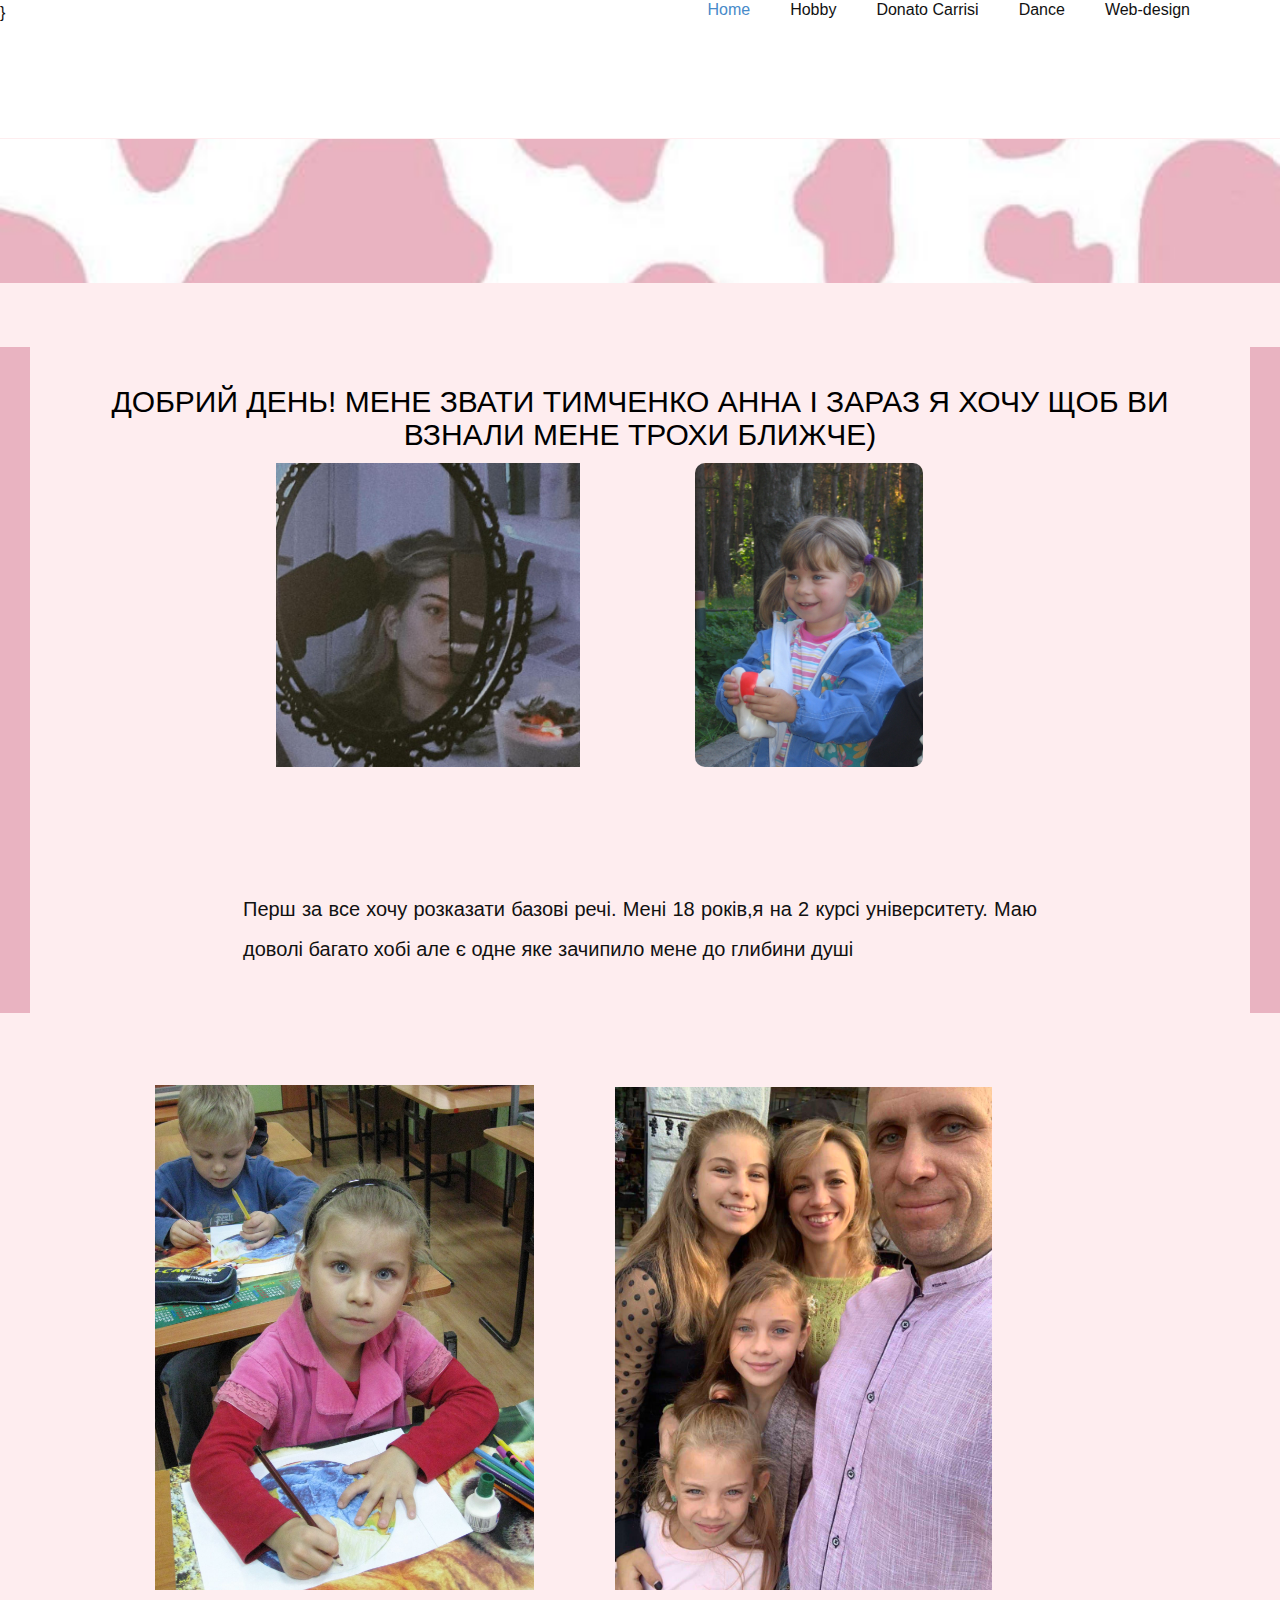
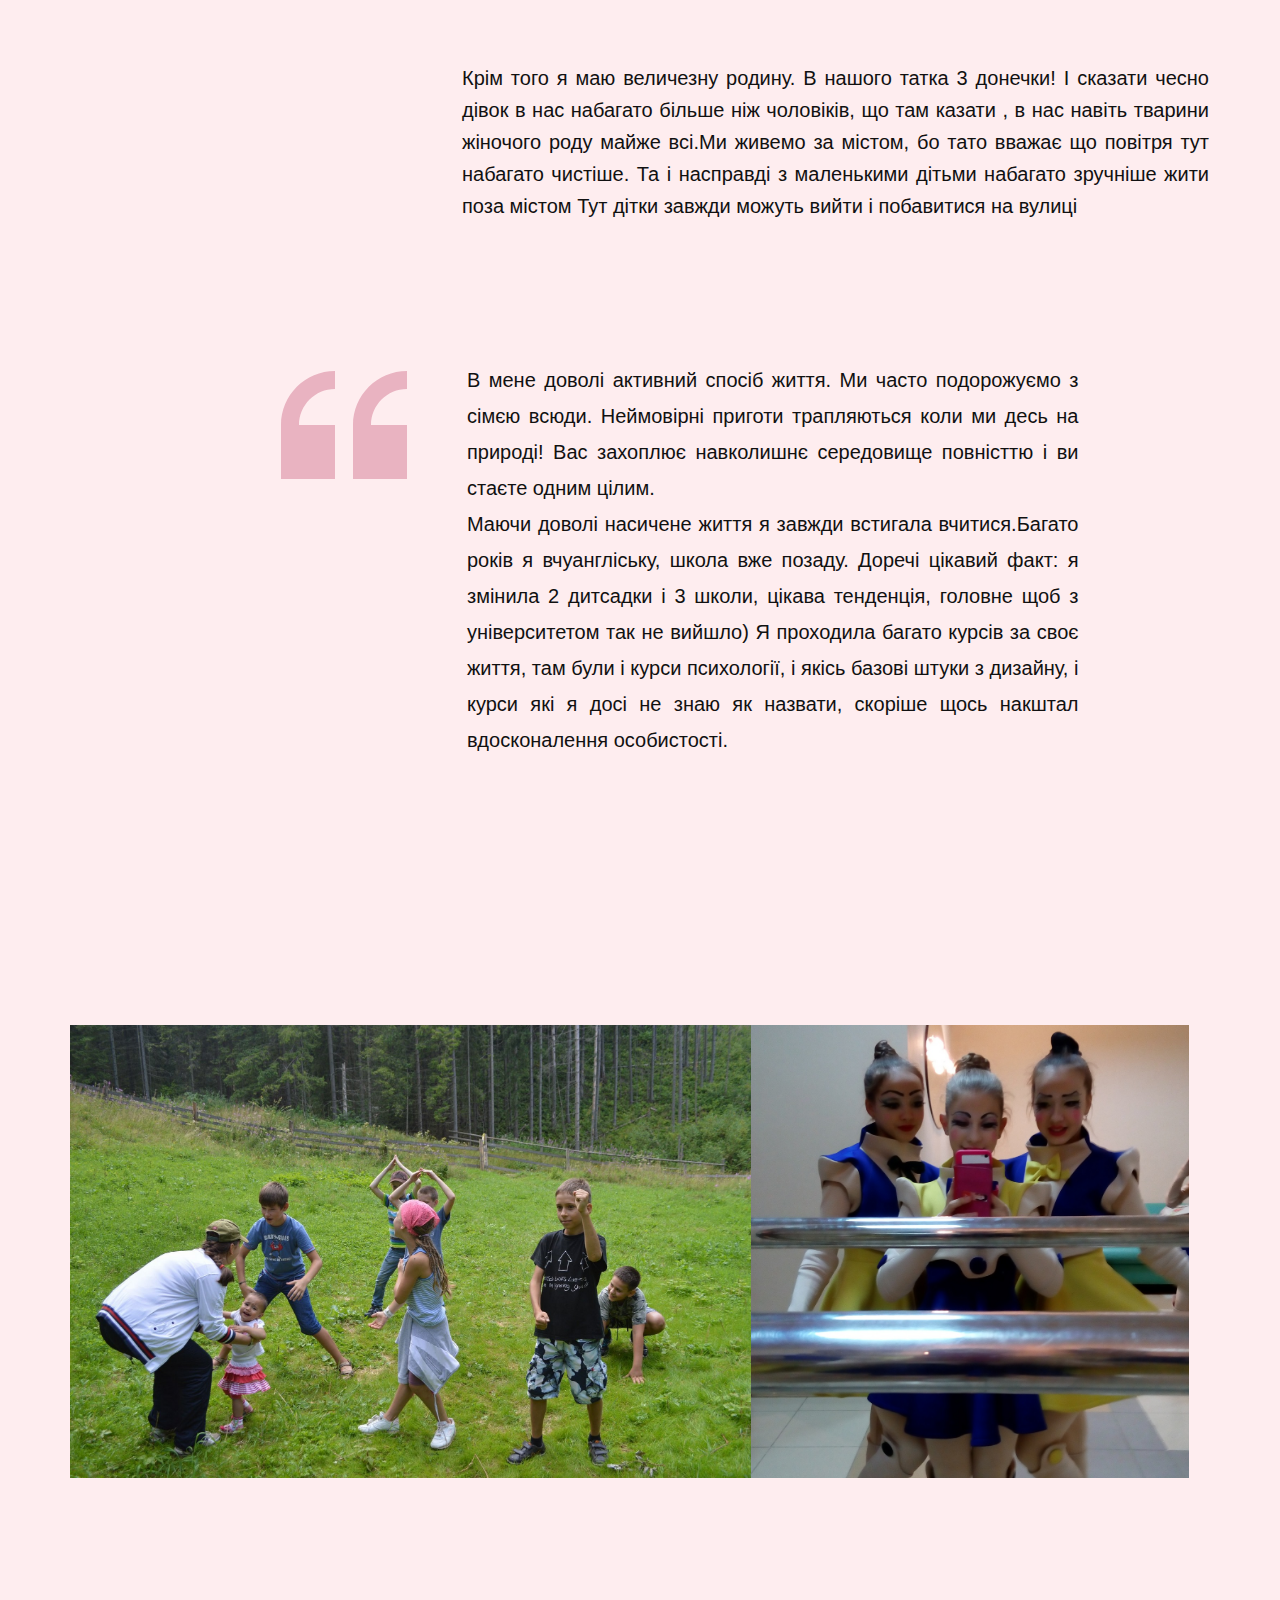
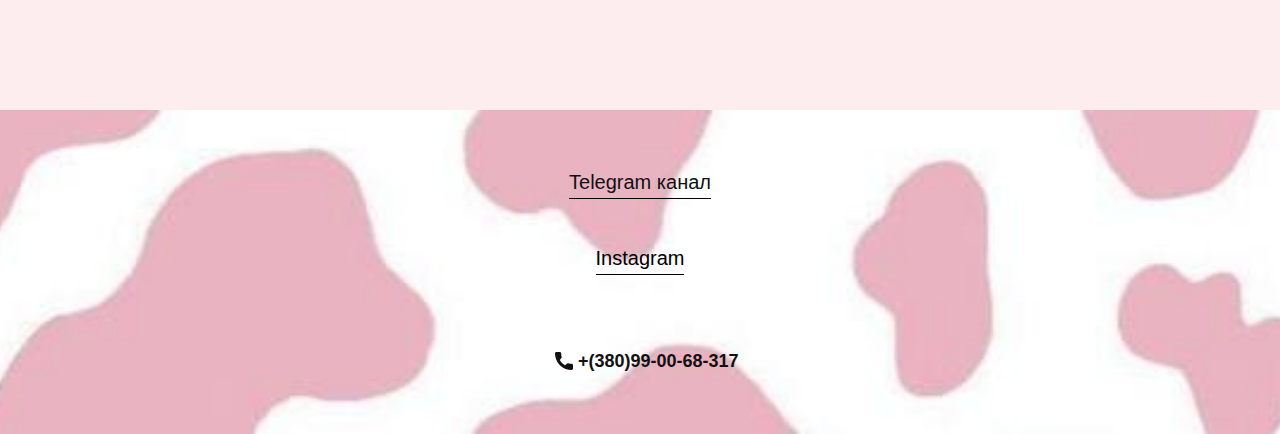
<file: index.html>
<!DOCTYPE html>
<html style="font-size: 16px;" lang="ru"><head>
    <meta name="viewport" content="width=device-width, initial-scale=1.0">
    <meta charset="utf-8">
    <meta name="keywords" content="Welcome Message, Modeling​School, Fashion Trends, comfort, About Our Team, follow us, INTUITIVE">
    <meta name="description" content="">
    <title>Home</title>
    <link rel="stylesheet" href="vm.css" media="screen">
<link rel="stylesheet" href="Home.css" media="screen">
    <script class="u-script" type="text/javascript" src="jquery.js" defer=""></script>
    <script class="u-script" type="text/javascript" src="vm.js" defer=""></script>
    
   
    
    
}</script>
    <meta name="theme-color" content="#478ac9">
    <meta property="og:title" content="Home">
    <meta property="og:type" content="website">
  </head>
  <body data-home-page="Home.html" data-home-page-title="Home" class="u-body u-xl-mode" data-lang="ru"><header class="u-clearfix u-header u-header" id="sec-728a"><div class="u-clearfix u-sheet u-sheet-1">
        
        </a>
        <nav class="u-menu u-menu-one-level u-offcanvas u-menu-1">
          <div class="menu-collapse" style="font-size: 1rem; letter-spacing: 0px;">
            <a class="u-button-style u-custom-left-right-menu-spacing u-custom-padding-bottom u-custom-top-bottom-menu-spacing u-nav-link u-text-active-palette-1-base u-text-hover-palette-2-base" href="#">
              <svg class="u-svg-link" viewBox="0 0 24 24"><use xmlns:xlink="http://www.w3.org/1999/xlink" xlink:href="#menu-hamburger"></use></svg>
              <svg class="u-svg-content" version="1.1" id="menu-hamburger" viewBox="0 0 16 16" x="0px" y="0px" xmlns:xlink="http://www.w3.org/1999/xlink" xmlns="http://www.w3.org/2000/svg"><g><rect y="1" width="16" height="2"></rect><rect y="7" width="16" height="2"></rect><rect y="13" width="16" height="2"></rect>
</g></svg>
            </a>
          </div>
          <div class="u-custom-menu u-nav-container">
            <ul class="u-nav u-unstyled u-nav-1"><li class="u-nav-item"><a class="u-button-style u-nav-link u-text-active-palette-1-base u-text-hover-palette-2-base" href="Home.html" style="padding: 10px 20px;">Home</a>
</li><li class="u-nav-item"><a class="u-button-style u-nav-link u-text-active-palette-1-base u-text-hover-palette-2-base" href="Hobby.html" style="padding: 10px 20px;">Hobby</a>
</li><li class="u-nav-item"><a class="u-button-style u-nav-link u-text-active-palette-1-base u-text-hover-palette-2-base" href="Donato-Carrisi.html" style="padding: 10px 20px;">Donato Carrisi</a>
</li><li class="u-nav-item"><a class="u-button-style u-nav-link u-text-active-palette-1-base u-text-hover-palette-2-base" href="Dance.html" style="padding: 10px 20px;">Dance</a>
</li><li class="u-nav-item"><a class="u-button-style u-nav-link u-text-active-palette-1-base u-text-hover-palette-2-base" href="#" style="padding: 10px 20px;">Web-design</a>
</li></ul>
          </div>
          <div class="u-custom-menu u-nav-container-collapse">
            <div class="u-black u-container-style u-inner-container-layout u-opacity u-opacity-95 u-sidenav">
              <div class="u-inner-container-layout u-sidenav-overflow">
                <div class="u-menu-close"></div>
                <ul class="u-align-center u-nav u-popupmenu-items u-unstyled u-nav-2"><li class="u-nav-item"><a class="u-button-style u-nav-link" href="Home.html">Home</a>
</li><li class="u-nav-item"><a class="u-button-style u-nav-link" href="Hobby.html">Hobby</a>
</li><li class="u-nav-item"><a class="u-button-style u-nav-link" href="Donato-Carrisi.html">Donato Carrisi</a>
</li><li class="u-nav-item"><a class="u-button-style u-nav-link" href="Dance.html">Dance</a>
</li><li class="u-nav-item"><a class="u-button-style u-nav-link" href="Web-design.html">Web-design</a>
</li></ul>
              </div>
            </div>
            <div class="u-black u-menu-overlay u-opacity u-opacity-70"></div>
          </div>
        </nav>
      </div></header>
    <section class="u-clearfix u-custom-color-1 u-valign-middle u-section-1" id="carousel_9317">
      <img class="u-expanded-width u-image u-image-1" src="images/10.jpg" data-image-width="740" data-image-height="135">
      <div class="u-container-style u-expanded-width u-group u-shape-rectangle u-group-1">
        <div class="u-container-layout u-container-layout-1">
          <div class="u-custom-color-2 u-expanded-height u-shape u-shape-rectangle u-shape-1"></div>
          <div class="u-custom-color-2 u-expanded-height-xl u-shape u-shape-rectangle u-shape-2"></div>
          <h2 class="u-align-center u-custom-font u-font-montserrat u-text u-text-black u-text-1"> Добрий день! Мене звати Тимченко Анна і зараз я хочу щоб ви взнали мене трохи ближче) </h2>
          <img class="u-image u-image-2" src="images/2.jpg" data-image-width="640" data-image-height="640">
          <img class="u-image u-image-round u-preserve-proportions u-radius-10 u-image-3" src="images/3.jpg" alt="" data-image-width="1704" data-image-height="2272">
          <p class="u-align-justify u-text u-text-body-color u-text-2"> Перш за все хочу розказати базові речі. Мені 18 років,я на 2 курсі університету. Маю доволі багато хобі але є одне яке зачипило мене до глибини душі</p>
        </div>
      </div>
    </section>
    <section class="u-align-center u-clearfix u-custom-color-1 u-section-2" id="carousel_733e">
      <div class="u-clearfix u-sheet u-sheet-1">
        <img class="u-image u-image-default u-image-1" src="images/4.JPG" alt="" data-image-width="2448" data-image-height="3264">
        <img class="u-image u-image-default u-image-2" src="images/7.jpg" alt="" data-image-width="960" data-image-height="1280">
        <div class="u-align-justify u-container-style u-expanded-width-md u-expanded-width-sm u-expanded-width-xs u-group u-group-1">
          <div class="u-container-layout">
            <p class="u-text u-text-body-color u-text-1"> Крім того я маю величезну родину. В нашого татка 3 донечки! І сказати чесно дівок в нас набагато більше ніж чоловіків, що там казати , в нас навіть тварини жіночого роду майже всі.Ми живемо за містом, бо тато вважає що повітря тут набагато чистіше. Та і насправді з маленькими дітьми набагато зручніше жити поза містом Тут дітки завжди можуть вийти і побавитися на вулиці</p>
          </div>
        </div>
      </div>
    </section>
    <section class="u-align-center u-clearfix u-custom-color-1 u-section-3" id="carousel_c22e">
      <div class="u-clearfix u-sheet u-sheet-1">
        <div class="u-clearfix u-layout-wrap u-layout-wrap-1">
          <div class="u-layout">
            <div class="u-layout-row">
              <div class="u-align-right u-container-style u-layout-cell u-size-17-md u-size-17-sm u-size-17-xl u-size-17-xs u-size-21-lg u-layout-cell-1">
                <div class="u-container-layout u-container-layout-1"><span class="u-icon u-icon-circle u-text-custom-color-2 u-icon-1"><svg class="u-svg-link" preserveAspectRatio="xMidYMin slice" viewBox="0 0 409.294 409.294" style=""><use xmlns:xlink="http://www.w3.org/1999/xlink" xlink:href="#svg-9c0a"></use></svg><svg class="u-svg-content" viewBox="0 0 409.294 409.294" id="svg-9c0a"><path d="m0 204.647v175.412h175.412v-175.412h-116.941c0-64.48 52.461-116.941 116.941-116.941v-58.471c-96.728 0-175.412 78.684-175.412 175.412z"></path><path d="m409.294 87.706v-58.471c-96.728 0-175.412 78.684-175.412 175.412v175.412h175.412v-175.412h-116.941c0-64.48 52.461-116.941 116.941-116.941z"></path></svg></span>
                </div>
              </div>
              <div class="u-align-justify u-container-style u-layout-cell u-size-39-lg u-size-43-md u-size-43-sm u-size-43-xl u-size-43-xs u-layout-cell-2">
                <div class="u-container-layout u-valign-bottom u-container-layout-2">
                  <p class="u-text u-text-body-color u-text-1"> В мене доволі активний спосіб життя. Ми часто подорожуємо з сімєю всюди. Неймовірні приготи трапляються коли ми десь на природі! Вас захоплює навколишнє середовище повністтю і ви стаєте одним цілим. <br>Маючи доволі насичене життя я завжди встигала вчитися.Багато років я вчуангліську, школа вже позаду. Доречі цікавий факт: я змінила 2 дитсадки і 3 школи, цікава тенденція, головне щоб з університетом так не вийшло) Я проходила багато курсів за своє життя, там були і курси психології, і якісь базові штуки з дизайну, і курси які я досі не знаю як назвати, скоріше щось накштал вдосконалення особистості.<br>
                  </p>
                </div>
              </div>
            </div>
          </div>
        </div>
      </div>
    </section>
    <section class="u-clearfix u-custom-color-1 u-section-4" id="carousel_077a">
      <div class="u-clearfix u-sheet u-sheet-1">
        <div class="u-clearfix u-expanded-width u-gutter-30 u-layout-wrap u-layout-wrap-1">
          <div class="u-layout">
            <div class="u-layout-row">
              <div class="u-size-23-lg u-size-23-xl u-size-29-sm u-size-29-xs u-size-60-md">
                <div class="u-layout-col">
                  <div class="u-container-style u-layout-cell u-size-60 u-layout-cell-1">
                    <div class="u-container-layout u-container-layout-1">
                      <img class="u-image u-image-1" src="images/8.jpg" data-image-width="2000" data-image-height="1330">
                    </div>
                  </div>
                </div>
              </div>
              <div class="u-size-31-sm u-size-31-xs u-size-37-lg u-size-37-xl u-size-60-md">
                <div class="u-layout-col">
                  <div class="u-size-60">
                    <div class="u-layout-row">
                      <div class="u-container-style u-layout-cell u-size-60 u-layout-cell-2">
                        <div class="u-container-layout u-container-layout-2">
                          <img class="u-image u-image-2" src="images/9.jpg" data-image-width="2304" data-image-height="4096">
                        </div>
                      </div>
                    </div>
                  </div>
                </div>
              </div>
            </div>
          </div>
        </div>
      </div>
    </section>
    <section class="u-clearfix u-image u-section-5" id="sec-25c0" data-image-width="740" data-image-height="135">
      <div class="u-clearfix u-sheet u-valign-middle u-sheet-1">
        <div class="u-align-center u-list u-list-1">
          <div class="u-repeater u-repeater-1">
            <div class="u-container-style u-list-item u-repeater-item">
              <div class="u-container-layout u-similar-container u-valign-bottom-lg u-valign-bottom-md u-valign-bottom-sm u-valign-bottom-xs u-container-layout-1">
                <a href="https://t.me/dkdkdkd23" class="u-border-1 u-border-active-palette-2-base u-border-black u-border-hover-palette-1-base u-border-no-left u-border-no-right u-border-no-top u-btn u-button-style u-custom-item u-none u-text-body-color u-btn-1">Telegram канал</a>
              </div>
            </div>
            <div class="u-container-style u-list-item u-repeater-item">
              <div class="u-container-layout u-similar-container u-valign-bottom-lg u-valign-bottom-md u-valign-bottom-sm u-valign-bottom-xs u-container-layout-2">
                <a href="https://www.instagram.com/ann_tymchenko/?igshid=YmMyMTA2M2Y%3D" class="u-border-1 u-border-active-palette-2-base u-border-black u-border-hover-palette-1-base u-border-no-left u-border-no-right u-border-no-top u-btn u-button-style u-custom-item u-none u-text-black u-btn-2">Instagram</a>
              </div>
            </div>
            <div class="u-container-style u-list-item u-repeater-item">
              <div class="u-container-layout u-similar-container u-valign-bottom-lg u-valign-bottom-md u-valign-bottom-sm u-valign-bottom-xs u-container-layout-3">
                <a href="https://nicepage.site" class="u-active-none u-btn u-button-style u-custom-item u-hover-none u-none u-btn-3">
                  <br><span class="u-icon u-icon-1" data-animation-name="" data-animation-duration="0" data-animation-delay="0" data-animation-direction=""><svg class="u-svg-content" viewBox="0 0 405.333 405.333" x="0px" y="0px" style="width: 1em; height: 1em;"><path d="M373.333,266.88c-25.003,0-49.493-3.904-72.704-11.563c-11.328-3.904-24.192-0.896-31.637,6.699l-46.016,34.752    c-52.8-28.181-86.592-61.952-114.389-114.368l33.813-44.928c8.512-8.512,11.563-20.971,7.915-32.64    C142.592,81.472,138.667,56.96,138.667,32c0-17.643-14.357-32-32-32H32C14.357,0,0,14.357,0,32    c0,205.845,167.488,373.333,373.333,373.333c17.643,0,32-14.357,32-32V298.88C405.333,281.237,390.976,266.88,373.333,266.88z"></path></svg><img></span>&nbsp;+(380)99-00-68-317
                </a>
              </div>
            </div>
          </div>
        </div>
      </div>
    </section>
    
    
    
    </section>
  
</body></html>
</file>
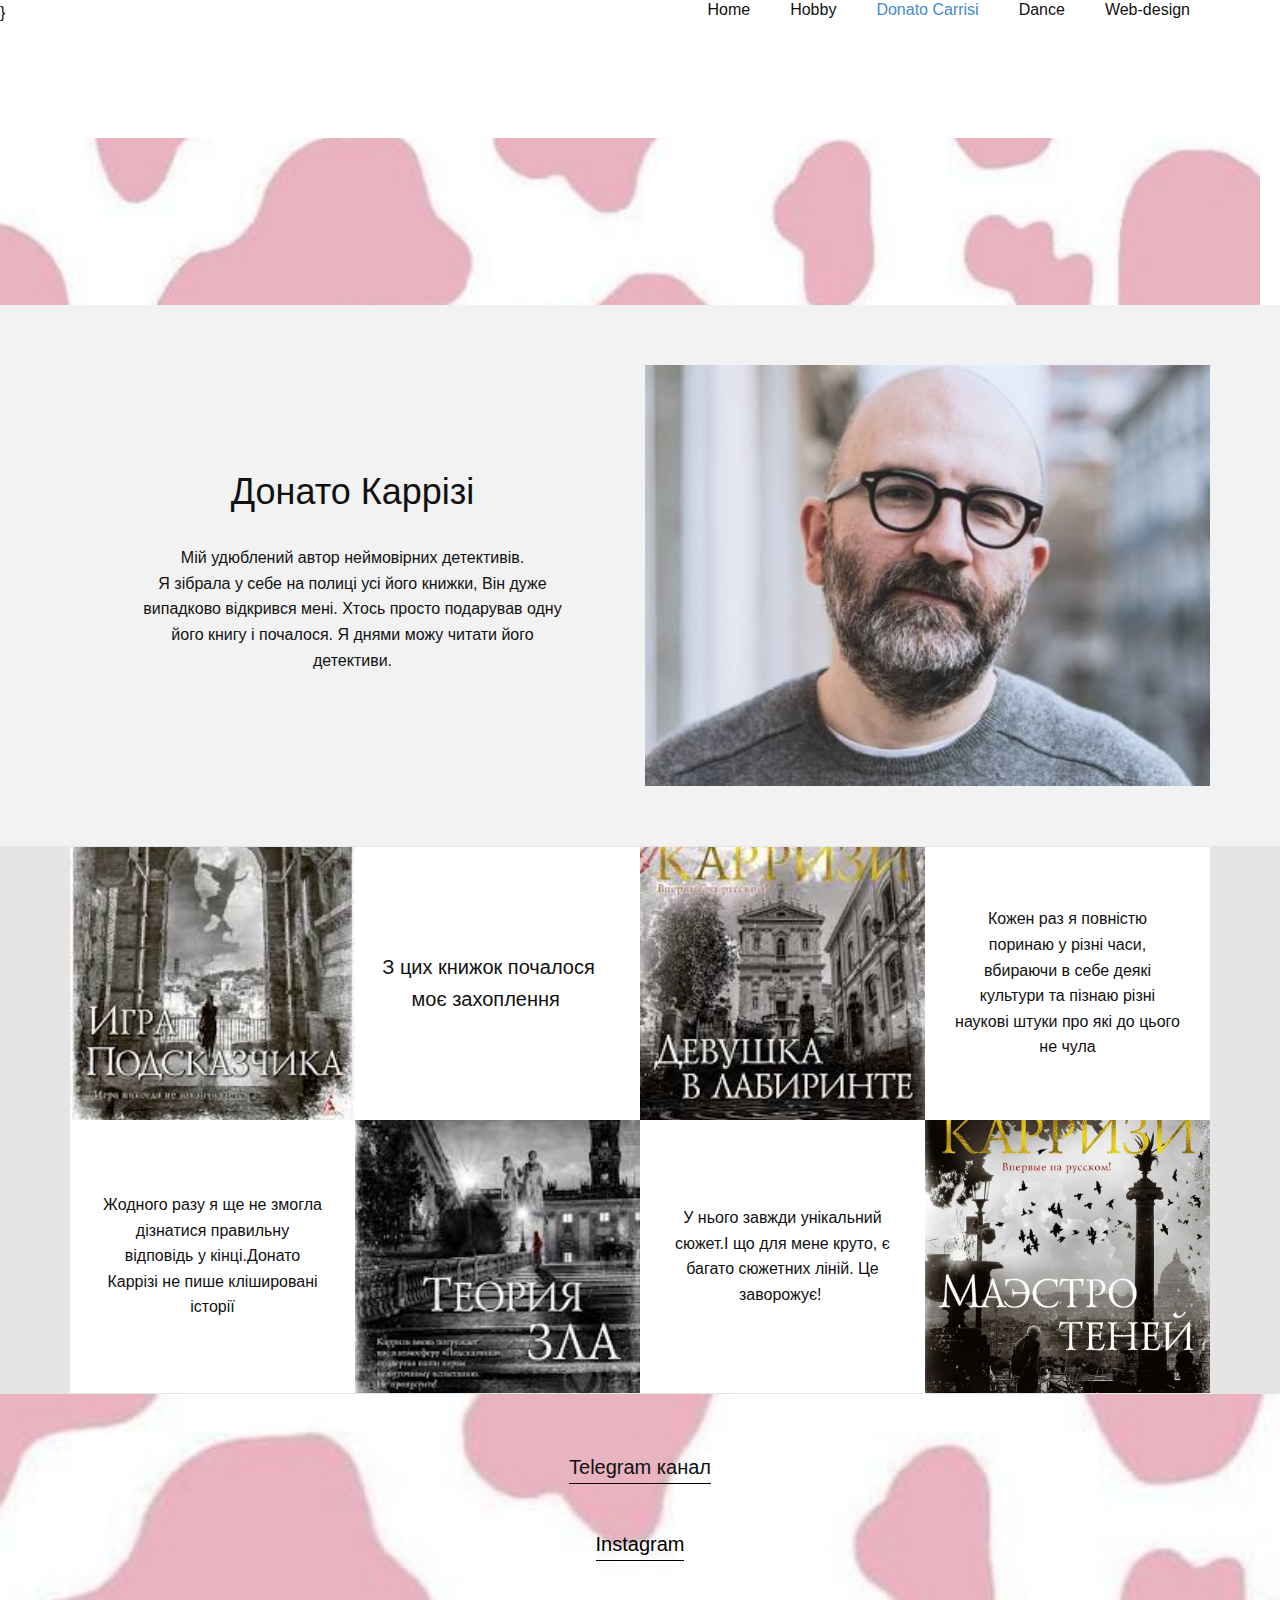
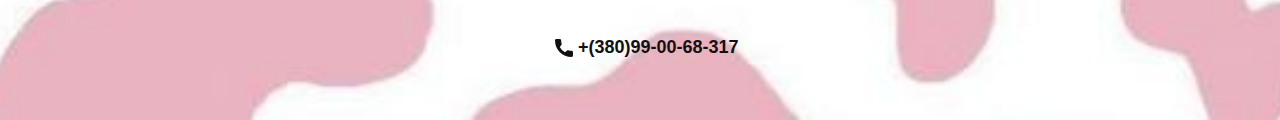
<file: Donato-Carrisi.html>
<!DOCTYPE html>
<html style="font-size: 16px;" lang="ru"><head>
    <meta name="viewport" content="width=device-width, initial-scale=1.0">
    <meta charset="utf-8">
    <meta name="keywords" content="Донато Каррізі">
    <meta name="description" content="">
    <title>Donato Carrisi</title>
    <link rel="stylesheet" href="vm.css" media="screen">
<link rel="stylesheet" href="Donato-Carrisi.css" media="screen">
    <script class="u-script" type="text/javascript" src="jquery.js" defer=""></script>
    <script class="u-script" type="text/javascript" src="vm.js" defer=""></script>
   
}</script>
    <meta name="theme-color" content="#478ac9">
    <meta property="og:title" content="Donato Carrisi">
    <meta property="og:type" content="website">
  </head>
  <body class="u-body u-xl-mode" data-lang="ru"><header class="u-clearfix u-header u-header" id="sec-728a"><div class="u-clearfix u-sheet u-sheet-1">
        
        </a>
        <nav class="u-menu u-menu-one-level u-offcanvas u-menu-1">
          <div class="menu-collapse" style="font-size: 1rem; letter-spacing: 0px;">
            <a class="u-button-style u-custom-left-right-menu-spacing u-custom-padding-bottom u-custom-top-bottom-menu-spacing u-nav-link u-text-active-palette-1-base u-text-hover-palette-2-base" href="#">
              <svg class="u-svg-link" viewBox="0 0 24 24"><use xmlns:xlink="http://www.w3.org/1999/xlink" xlink:href="#menu-hamburger"></use></svg>
              <svg class="u-svg-content" version="1.1" id="menu-hamburger" viewBox="0 0 16 16" x="0px" y="0px" xmlns:xlink="http://www.w3.org/1999/xlink" xmlns="http://www.w3.org/2000/svg"><g><rect y="1" width="16" height="2"></rect><rect y="7" width="16" height="2"></rect><rect y="13" width="16" height="2"></rect>
</g></svg>
            </a>
          </div>
          <div class="u-custom-menu u-nav-container">
            <ul class="u-nav u-unstyled u-nav-1"><li class="u-nav-item"><a class="u-button-style u-nav-link u-text-active-palette-1-base u-text-hover-palette-2-base" href="Home.html" style="padding: 10px 20px;">Home</a>
</li><li class="u-nav-item"><a class="u-button-style u-nav-link u-text-active-palette-1-base u-text-hover-palette-2-base" href="Hobby.html" style="padding: 10px 20px;">Hobby</a>
</li><li class="u-nav-item"><a class="u-button-style u-nav-link u-text-active-palette-1-base u-text-hover-palette-2-base" href="Donato-Carrisi.html" style="padding: 10px 20px;">Donato Carrisi</a>
</li><li class="u-nav-item"><a class="u-button-style u-nav-link u-text-active-palette-1-base u-text-hover-palette-2-base" href="Dance.html" style="padding: 10px 20px;">Dance</a>
</li><li class="u-nav-item"><a class="u-button-style u-nav-link u-text-active-palette-1-base u-text-hover-palette-2-base" href="Web-design.html" style="padding: 10px 20px;">Web-design</a>
</li></ul>
          </div>
          <div class="u-custom-menu u-nav-container-collapse">
            <div class="u-black u-container-style u-inner-container-layout u-opacity u-opacity-95 u-sidenav">
              <div class="u-inner-container-layout u-sidenav-overflow">
                <div class="u-menu-close"></div>
                <ul class="u-align-center u-nav u-popupmenu-items u-unstyled u-nav-2"><li class="u-nav-item"><a class="u-button-style u-nav-link" href="Home.html">Home</a>
</li><li class="u-nav-item"><a class="u-button-style u-nav-link" href="Hobby.html">Hobby</a>
</li><li class="u-nav-item"><a class="u-button-style u-nav-link" href="Donato-Carrisi.html">Donato Carrisi</a>
</li><li class="u-nav-item"><a class="u-button-style u-nav-link" href="Dance.html">Dance</a>
</li><li class="u-nav-item"><a class="u-button-style u-nav-link" href="#">Web-design</a>
</li></ul>
              </div>
            </div>
            <div class="u-black u-menu-overlay u-opacity u-opacity-70"></div>
          </div>
        </nav>
      </div></header>
    <section class="u-clearfix u-valign-middle u-section-1" id="sec-d30e">
      <img class="u-image u-image-default u-image-1" src="images/10.jpg" alt="" data-image-width="740" data-image-height="135">
    </section>
    <section class="u-clearfix u-grey-5 u-section-2" id="sec-3e00">
      <div class="u-clearfix u-sheet u-sheet-1">
        <div class="u-clearfix u-expanded-width u-gutter-10 u-layout-wrap u-layout-wrap-1">
          <div class="u-layout" style="">
            <div class="u-layout-row" style="">
              <div class="u-container-style u-layout-cell u-left-cell u-size-30 u-size-xs-60 u-layout-cell-1" src="">
                <div class="u-container-layout u-container-layout-1">
                  <h2 class="u-align-center u-text u-text-default u-text-1">Донато Каррізі</h2>
                  <p class="u-align-center u-text u-text-2">Мій удюблений автор неймовірних детективів.<br>Я зібрала у себе на полиці усі його книжки, Він дуже випадково відкрився мені. Хтось просто подарував одну його книгу і почалося. Я днями можу читати його детективи.
                  </p>
                </div>
              </div>
              <div class="u-align-center u-container-style u-image u-layout-cell u-right-cell u-size-30 u-size-xs-60 u-image-1" src="" data-image-width="484" data-image-height="600">
                <div class="u-container-layout u-valign-middle u-container-layout-2" src=""></div>
              </div>
            </div>
          </div>
        </div>
      </div>
    </section>
    <section class="u-clearfix u-grey-10 u-section-3" id="sec-d0ec">
      <div class="u-clearfix u-sheet u-valign-middle u-sheet-1">
        <div class="u-clearfix u-expanded-width u-gutter-0 u-layout-wrap u-layout-wrap-1">
          <div class="u-layout">
            <div class="u-layout-col">
              <div class="u-size-30">
                <div class="u-layout-row">
                  <div class="u-container-style u-image u-layout-cell u-left-cell u-size-15 u-size-30-md u-image-1" src="" data-image-width="183" data-image-height="276">
                    <div class="u-container-layout u-valign-middle u-container-layout-1"></div>
                  </div>
                  <div class="u-align-center u-container-style u-layout-cell u-size-15 u-size-30-md u-white u-layout-cell-2">
                    <div class="u-container-layout u-valign-middle u-container-layout-2">
                      <p class="u-text u-text-1">З цих книжок почалося моє захоплення&nbsp;</p>
                    </div>
                  </div>
                  <div class="u-container-style u-image u-layout-cell u-size-15 u-size-30-md u-image-2" src="" data-image-width="182" data-image-height="277">
                    <div class="u-container-layout u-valign-middle u-container-layout-3"></div>
                  </div>
                  <div class="u-align-center u-container-style u-layout-cell u-right-cell u-size-15 u-size-30-md u-white u-layout-cell-4">
                    <div class="u-container-layout u-valign-middle u-container-layout-4">
                      <p class="u-text u-text-2">Кожен раз я повністю поринаю у різні часи, вбираючи в себе деякі культури та пізнаю різні наукові штуки про які до цього не чула</p>
                    </div>
                  </div>
                </div>
              </div>
              <div class="u-size-30">
                <div class="u-layout-row">
                  <div class="u-align-center u-container-style u-layout-cell u-left-cell u-size-15 u-size-30-md u-white u-layout-cell-5">
                    <div class="u-container-layout u-valign-middle u-container-layout-5">
                      <p class="u-text u-text-3">Жодного разу я ще не змогла дізнатися правильну відповідь у кінці.Донато Каррізі не пише клішировані історії</p>
                    </div>
                  </div>
                  <div class="u-container-style u-image u-layout-cell u-size-15 u-size-30-md u-image-3" src="" data-image-width="179" data-image-height="281">
                    <div class="u-container-layout u-valign-middle u-container-layout-6"></div>
                  </div>
                  <div class="u-align-center u-container-style u-layout-cell u-size-15 u-size-30-md u-white u-layout-cell-7">
                    <div class="u-container-layout u-valign-middle u-container-layout-7">
                      <p class="u-text u-text-4">У нього завжди унікальний сюжет.І що для мене круто, є багато сюжетних ліній. Це заворожує!&nbsp;</p>
                    </div>
                  </div>
                  <div class="u-container-style u-image u-layout-cell u-right-cell u-size-15 u-size-30-md u-image-4" src="" data-image-width="844" data-image-height="1280">
                    <div class="u-container-layout u-valign-middle u-container-layout-8"></div>
                  </div>
                </div>
              </div>
            </div>
          </div>
        </div>
      </div>
    </section>
    <section class="u-clearfix u-image u-section-4" id="sec-680e" data-image-width="740" data-image-height="135">
      <div class="u-clearfix u-sheet u-valign-middle u-sheet-1">
        <div class="u-align-center u-list u-list-1">
          <div class="u-repeater u-repeater-1">
            <div class="u-container-style u-list-item u-repeater-item">
              <div class="u-container-layout u-similar-container u-valign-middle u-container-layout-1">
                <a href="https://t.me/dkdkdkd23" class="u-border-1 u-border-active-palette-2-base u-border-black u-border-hover-palette-1-base u-border-no-left u-border-no-right u-border-no-top u-btn u-button-style u-custom-item u-none u-text-body-color u-btn-1">Telegram канал</a>
              </div>
            </div>
            <div class="u-container-style u-list-item u-repeater-item">
              <div class="u-container-layout u-similar-container u-valign-middle u-container-layout-2">
                <a href="https://www.instagram.com/ann_tymchenko/?igshid=YmMyMTA2M2Y%3D" class="u-border-1 u-border-active-palette-2-base u-border-black u-border-hover-palette-1-base u-border-no-left u-border-no-right u-border-no-top u-btn u-button-style u-custom-item u-none u-text-black u-btn-2">Instagram</a>
              </div>
            </div>
            <div class="u-container-style u-list-item u-repeater-item">
              <div class="u-container-layout u-similar-container u-valign-middle u-container-layout-3">
                <a href="https://nicepage.site" class="u-active-none u-btn u-button-style u-custom-item u-hover-none u-none u-btn-3">
                  <br><span class="u-icon u-icon-1" data-animation-name="" data-animation-duration="0" data-animation-delay="0" data-animation-direction=""><svg class="u-svg-content" viewBox="0 0 405.333 405.333" x="0px" y="0px" style="width: 1em; height: 1em;"><path d="M373.333,266.88c-25.003,0-49.493-3.904-72.704-11.563c-11.328-3.904-24.192-0.896-31.637,6.699l-46.016,34.752    c-52.8-28.181-86.592-61.952-114.389-114.368l33.813-44.928c8.512-8.512,11.563-20.971,7.915-32.64    C142.592,81.472,138.667,56.96,138.667,32c0-17.643-14.357-32-32-32H32C14.357,0,0,14.357,0,32    c0,205.845,167.488,373.333,373.333,373.333c17.643,0,32-14.357,32-32V298.88C405.333,281.237,390.976,266.88,373.333,266.88z"></path></svg><img></span>&nbsp;+(380)99-00-68-317
                </a>
              </div>
            </div>
          </div>
        </div>
      </div>
    </section>
    
    

    </section>
  
</body></html>
</file>
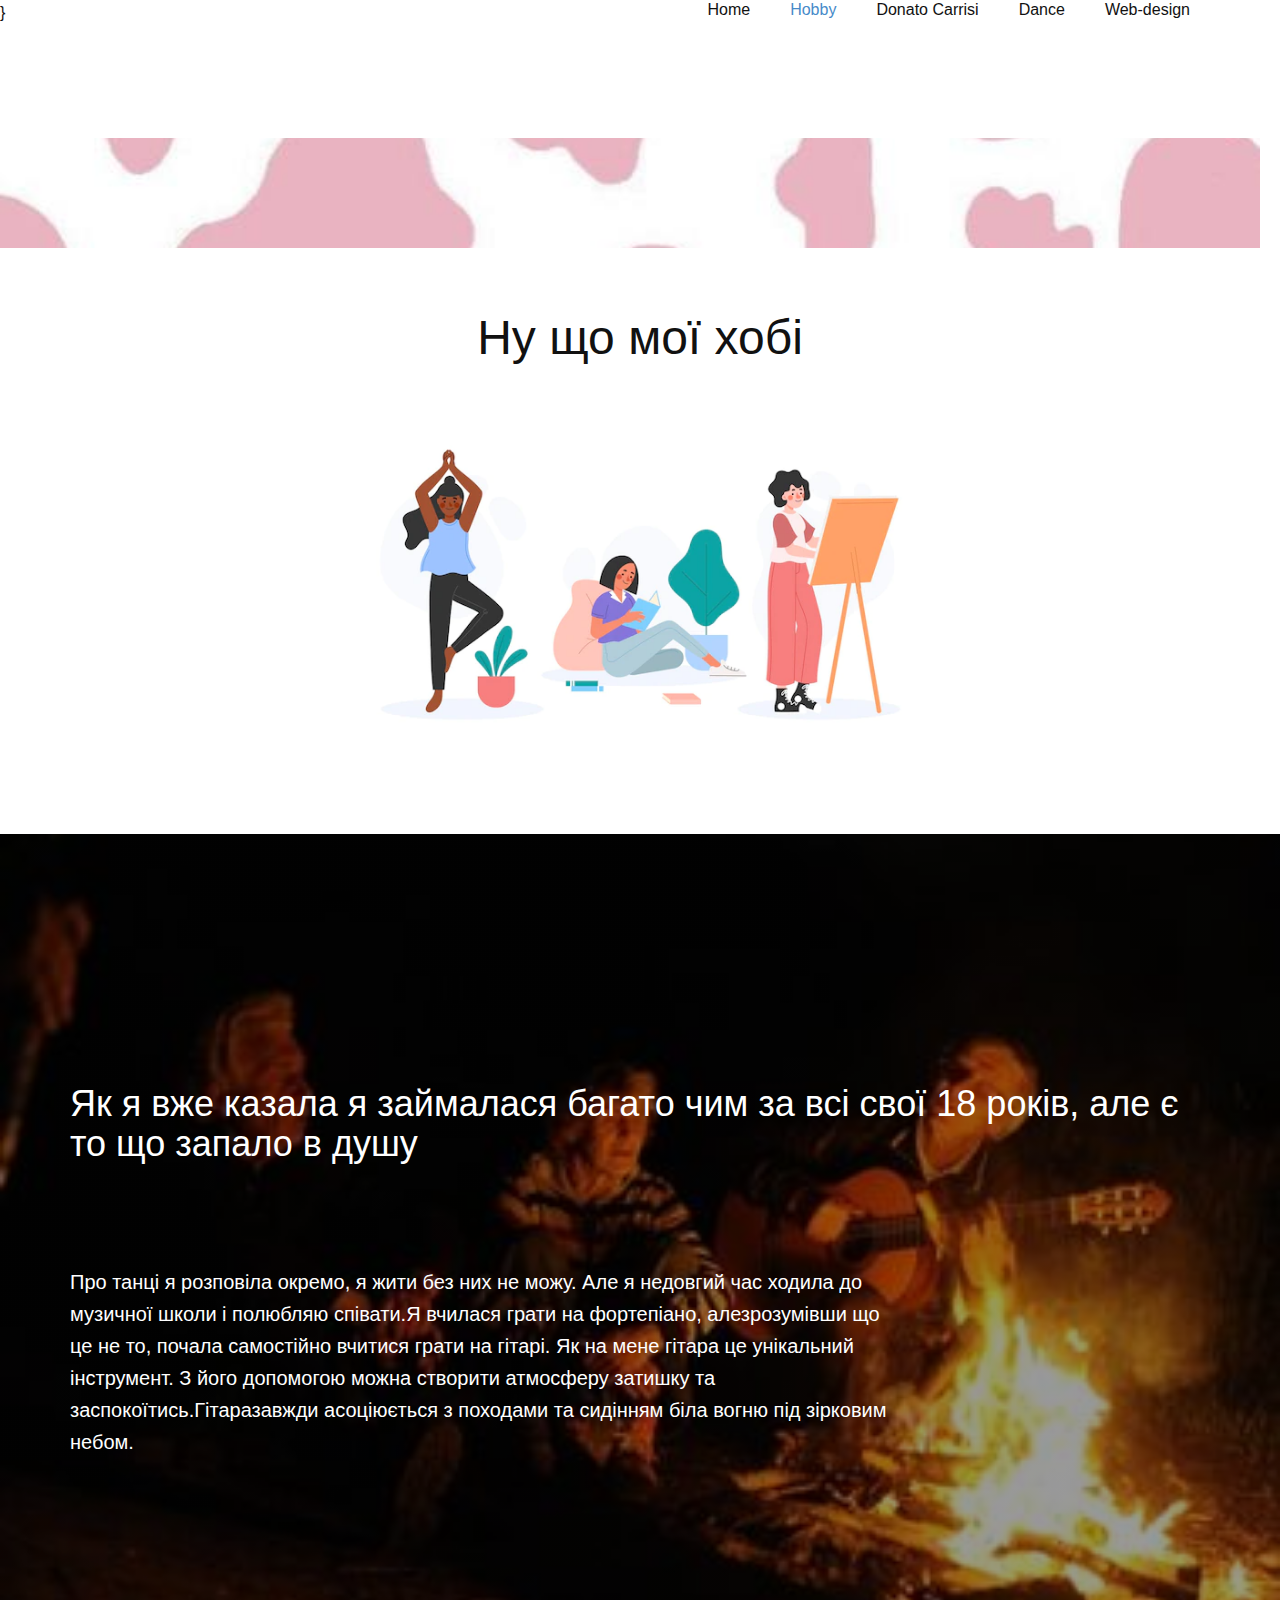
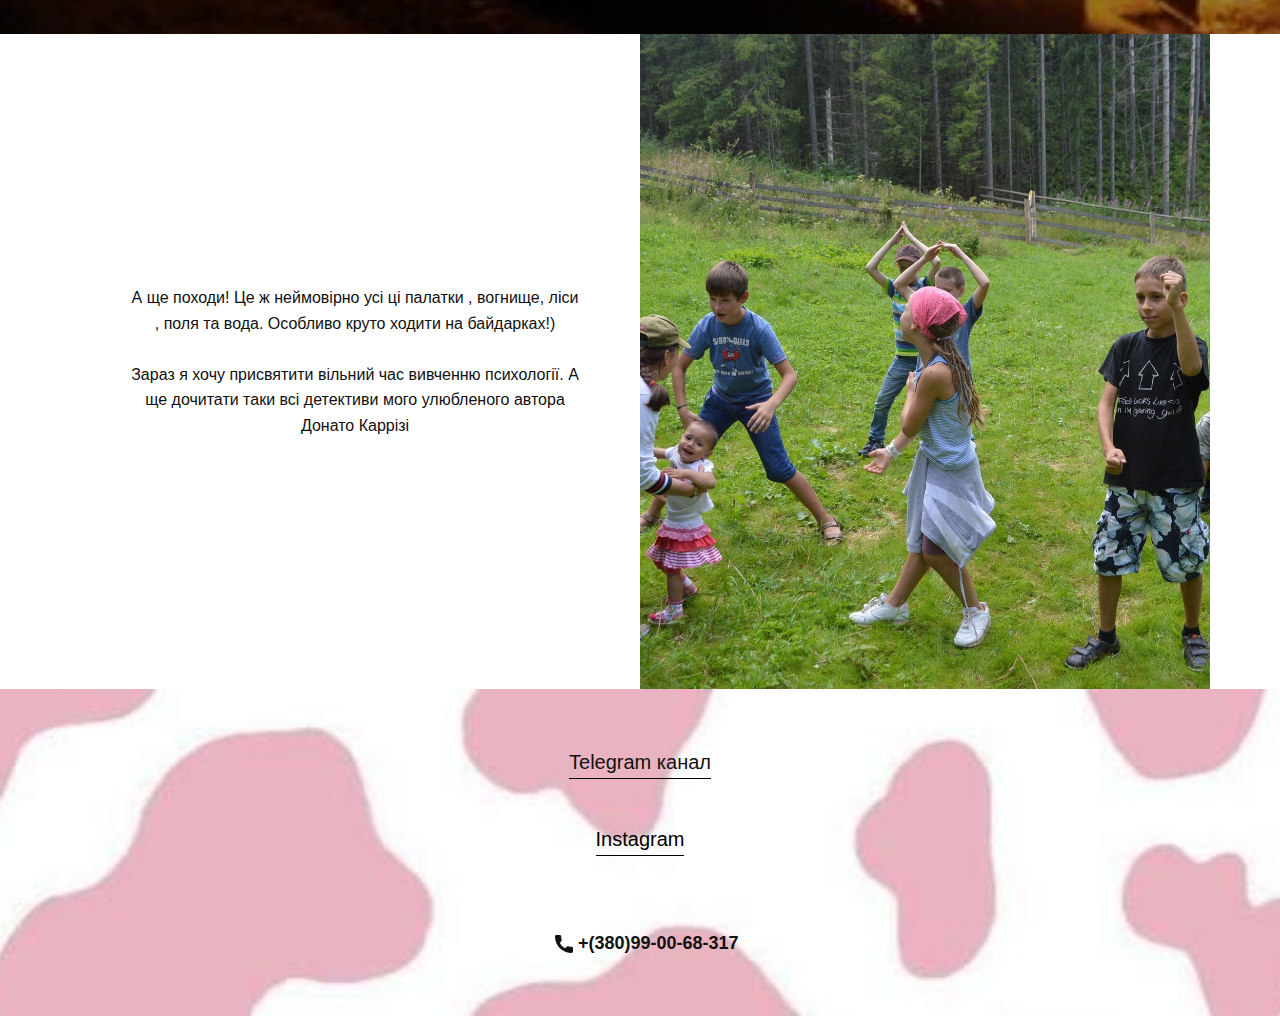
<file: Hobby.html>
<!DOCTYPE html>
<html style="font-size: 16px;" lang="ru"><head>
    <meta name="viewport" content="width=device-width, initial-scale=1.0">
    <meta charset="utf-8">
    <meta name="keywords" content="​Ну що мої хобі, ​​Як я вже казала я займалася багато чим за всі свої 18 років, але є то що запало в душу">
    <meta name="description" content="">
    <title>Hobby</title>
    <link rel="stylesheet" href="vm.css" media="screen">
<link rel="stylesheet" href="Hobby.css" media="screen">
    <script class="u-script" type="text/javascript" src="jquery.js" defer=""></script>
    <script class="u-script" type="text/javascript" src="vm.js" defer=""></script>
   
}</script>
    <meta name="theme-color" content="#478ac9">
    <meta property="og:title" content="Hobby">
    <meta property="og:type" content="website">
  </head>
  <body class="u-body u-xl-mode" data-lang="ru"><header class="u-clearfix u-header u-header" id="sec-728a"><div class="u-clearfix u-sheet u-sheet-1">
        
        </a>
        <nav class="u-menu u-menu-one-level u-offcanvas u-menu-1">
          <div class="menu-collapse" style="font-size: 1rem; letter-spacing: 0px;">
            <a class="u-button-style u-custom-left-right-menu-spacing u-custom-padding-bottom u-custom-top-bottom-menu-spacing u-nav-link u-text-active-palette-1-base u-text-hover-palette-2-base" href="#">
              <svg class="u-svg-link" viewBox="0 0 24 24"><use xmlns:xlink="http://www.w3.org/1999/xlink" xlink:href="#menu-hamburger"></use></svg>
              <svg class="u-svg-content" version="1.1" id="menu-hamburger" viewBox="0 0 16 16" x="0px" y="0px" xmlns:xlink="http://www.w3.org/1999/xlink" xmlns="http://www.w3.org/2000/svg"><g><rect y="1" width="16" height="2"></rect><rect y="7" width="16" height="2"></rect><rect y="13" width="16" height="2"></rect>
</g></svg>
            </a>
          </div>
          <div class="u-custom-menu u-nav-container">
            <ul class="u-nav u-unstyled u-nav-1"><li class="u-nav-item"><a class="u-button-style u-nav-link u-text-active-palette-1-base u-text-hover-palette-2-base" href="Home.html" style="padding: 10px 20px;">Home</a>
</li><li class="u-nav-item"><a class="u-button-style u-nav-link u-text-active-palette-1-base u-text-hover-palette-2-base" href="Hobby.html" style="padding: 10px 20px;">Hobby</a>
</li><li class="u-nav-item"><a class="u-button-style u-nav-link u-text-active-palette-1-base u-text-hover-palette-2-base" href="Donato-Carrisi.html" style="padding: 10px 20px;">Donato Carrisi</a>
</li><li class="u-nav-item"><a class="u-button-style u-nav-link u-text-active-palette-1-base u-text-hover-palette-2-base" href="Dance.html" style="padding: 10px 20px;">Dance</a>
</li><li class="u-nav-item"><a class="u-button-style u-nav-link u-text-active-palette-1-base u-text-hover-palette-2-base" href="Web-design.html" style="padding: 10px 20px;">Web-design</a>
</li></ul>
          </div>
          <div class="u-custom-menu u-nav-container-collapse">
            <div class="u-black u-container-style u-inner-container-layout u-opacity u-opacity-95 u-sidenav">
              <div class="u-inner-container-layout u-sidenav-overflow">
                <div class="u-menu-close"></div>
                <ul class="u-align-center u-nav u-popupmenu-items u-unstyled u-nav-2"><li class="u-nav-item"><a class="u-button-style u-nav-link" href="Home.html">Home</a>
</li><li class="u-nav-item"><a class="u-button-style u-nav-link" href="Hobby.html">Hobby</a>
</li><li class="u-nav-item"><a class="u-button-style u-nav-link" href="Donato-Carrisi.html">Donato Carrisi</a>
</li><li class="u-nav-item"><a class="u-button-style u-nav-link" href="Dance.html">Dance</a>
</li><li class="u-nav-item"><a class="u-button-style u-nav-link" href="#">Web-design</a>
</li></ul>
              </div>
            </div>
            <div class="u-black u-menu-overlay u-opacity u-opacity-70"></div>
          </div>
        </nav>
      </div></header>
    <section class="u-clearfix u-section-1" id="sec-4c23">
      <img class="u-image u-image-default u-image-1" src="images/10.jpg" alt="" data-image-width="740" data-image-height="135">
      <h1 class="u-text u-text-default u-text-1"> Ну що мої хобі</h1>
      <img class="u-image u-image-contain u-image-default u-image-2" src="images/15.jpg" alt="" data-image-width="626" data-image-height="417">
    </section>
    <section class="u-align-left u-clearfix u-image u-shading u-section-2" src="" data-image-width="380" data-image-height="250" id="sec-374d">
      <div class="u-clearfix u-sheet u-sheet-1">
        <h1 class="u-text u-text-default u-title u-text-1"> Як я вже казала я займалася багато чим за всі свої 18 років, але є то що запало в душу</h1>
        <p class="u-large-text u-text u-text-variant u-text-2"> Про танці я розповіла окремо, я жити без них не можу. Але я недовгий час ходила до музичної школи і полюбляю співати.Я вчилася грати на фортепіано, алезрозумівши що це не то, почала самостійно вчитися грати на гітарі. Як на мене гітара це унікальний інструмент. З його допомогою можна створити атмосферу затишку та заспокоїтись.Гітаразавжди асоціюється з походами та сидінням біла вогню під зірковим небом.</p>
      </div>
    </section>
    <section class="u-clearfix u-section-3" id="sec-e829">
      <div class="u-clearfix u-sheet u-sheet-1">
        <div class="u-clearfix u-expanded-width u-gutter-0 u-layout-wrap u-layout-wrap-1">
          <div class="u-layout" style="">
            <div class="u-layout-row" style="">
              <div class="u-align-center u-container-style u-layout-cell u-left-cell u-size-30 u-size-xs-60 u-white u-layout-cell-1" src="">
                <div class="u-container-layout u-valign-middle u-container-layout-1">
                  <p class="u-text u-text-1"> А ще походи! Це ж неймовірно усі ці палатки , вогнище, ліси , поля та вода. Особливо круто ходити на байдарках!)<br>
                    <br>Зараз я хочу присвятити вільний час вивченню психології. А ще дочитати таки всі детективи мого улюбленого автора Донато Каррізі<br>
                  </p>
                </div>
              </div>
              <div class="u-align-center u-container-style u-image u-layout-cell u-right-cell u-size-30 u-size-xs-60 u-image-1" src="" data-image-width="2000" data-image-height="1330">
                <div class="u-container-layout u-valign-middle u-container-layout-2" src=""></div>
              </div>
            </div>
          </div>
        </div>
      </div>
    </section>
    <section class="u-clearfix u-image u-section-4" id="sec-b09d" data-image-width="740" data-image-height="135">
      <div class="u-clearfix u-sheet u-valign-middle u-sheet-1">
        <div class="u-align-center u-list u-list-1">
          <div class="u-repeater u-repeater-1">
            <div class="u-container-style u-list-item u-repeater-item">
              <div class="u-container-layout u-similar-container u-valign-middle u-container-layout-1">
                <a href="https://t.me/dkdkdkd23" class="u-border-1 u-border-active-palette-2-base u-border-black u-border-hover-palette-1-base u-border-no-left u-border-no-right u-border-no-top u-btn u-button-style u-custom-item u-none u-text-body-color u-btn-1">Telegram канал</a>
              </div>
            </div>
            <div class="u-container-style u-list-item u-repeater-item">
              <div class="u-container-layout u-similar-container u-valign-middle u-container-layout-2">
                <a href="https://www.instagram.com/ann_tymchenko/?igshid=YmMyMTA2M2Y%3D" class="u-border-1 u-border-active-palette-2-base u-border-black u-border-hover-palette-1-base u-border-no-left u-border-no-right u-border-no-top u-btn u-button-style u-custom-item u-none u-text-black u-btn-2">Instagram</a>
              </div>
            </div>
            <div class="u-container-style u-list-item u-repeater-item">
              <div class="u-container-layout u-similar-container u-valign-middle u-container-layout-3">
                <a href="https://nicepage.site" class="u-active-none u-btn u-button-style u-custom-item u-hover-none u-none u-btn-3">
                  <br><span class="u-icon u-icon-1" data-animation-name="" data-animation-duration="0" data-animation-delay="0" data-animation-direction=""><svg class="u-svg-content" viewBox="0 0 405.333 405.333" x="0px" y="0px" style="width: 1em; height: 1em;"><path d="M373.333,266.88c-25.003,0-49.493-3.904-72.704-11.563c-11.328-3.904-24.192-0.896-31.637,6.699l-46.016,34.752    c-52.8-28.181-86.592-61.952-114.389-114.368l33.813-44.928c8.512-8.512,11.563-20.971,7.915-32.64    C142.592,81.472,138.667,56.96,138.667,32c0-17.643-14.357-32-32-32H32C14.357,0,0,14.357,0,32    c0,205.845,167.488,373.333,373.333,373.333c17.643,0,32-14.357,32-32V298.88C405.333,281.237,390.976,266.88,373.333,266.88z"></path></svg><img></span>&nbsp;+(380)99-00-68-317
                </a>
              </div>
            </div>
          </div>
        </div>
      </div>
    </section>
    
    
  
    </section>
  
</body></html>
</file>
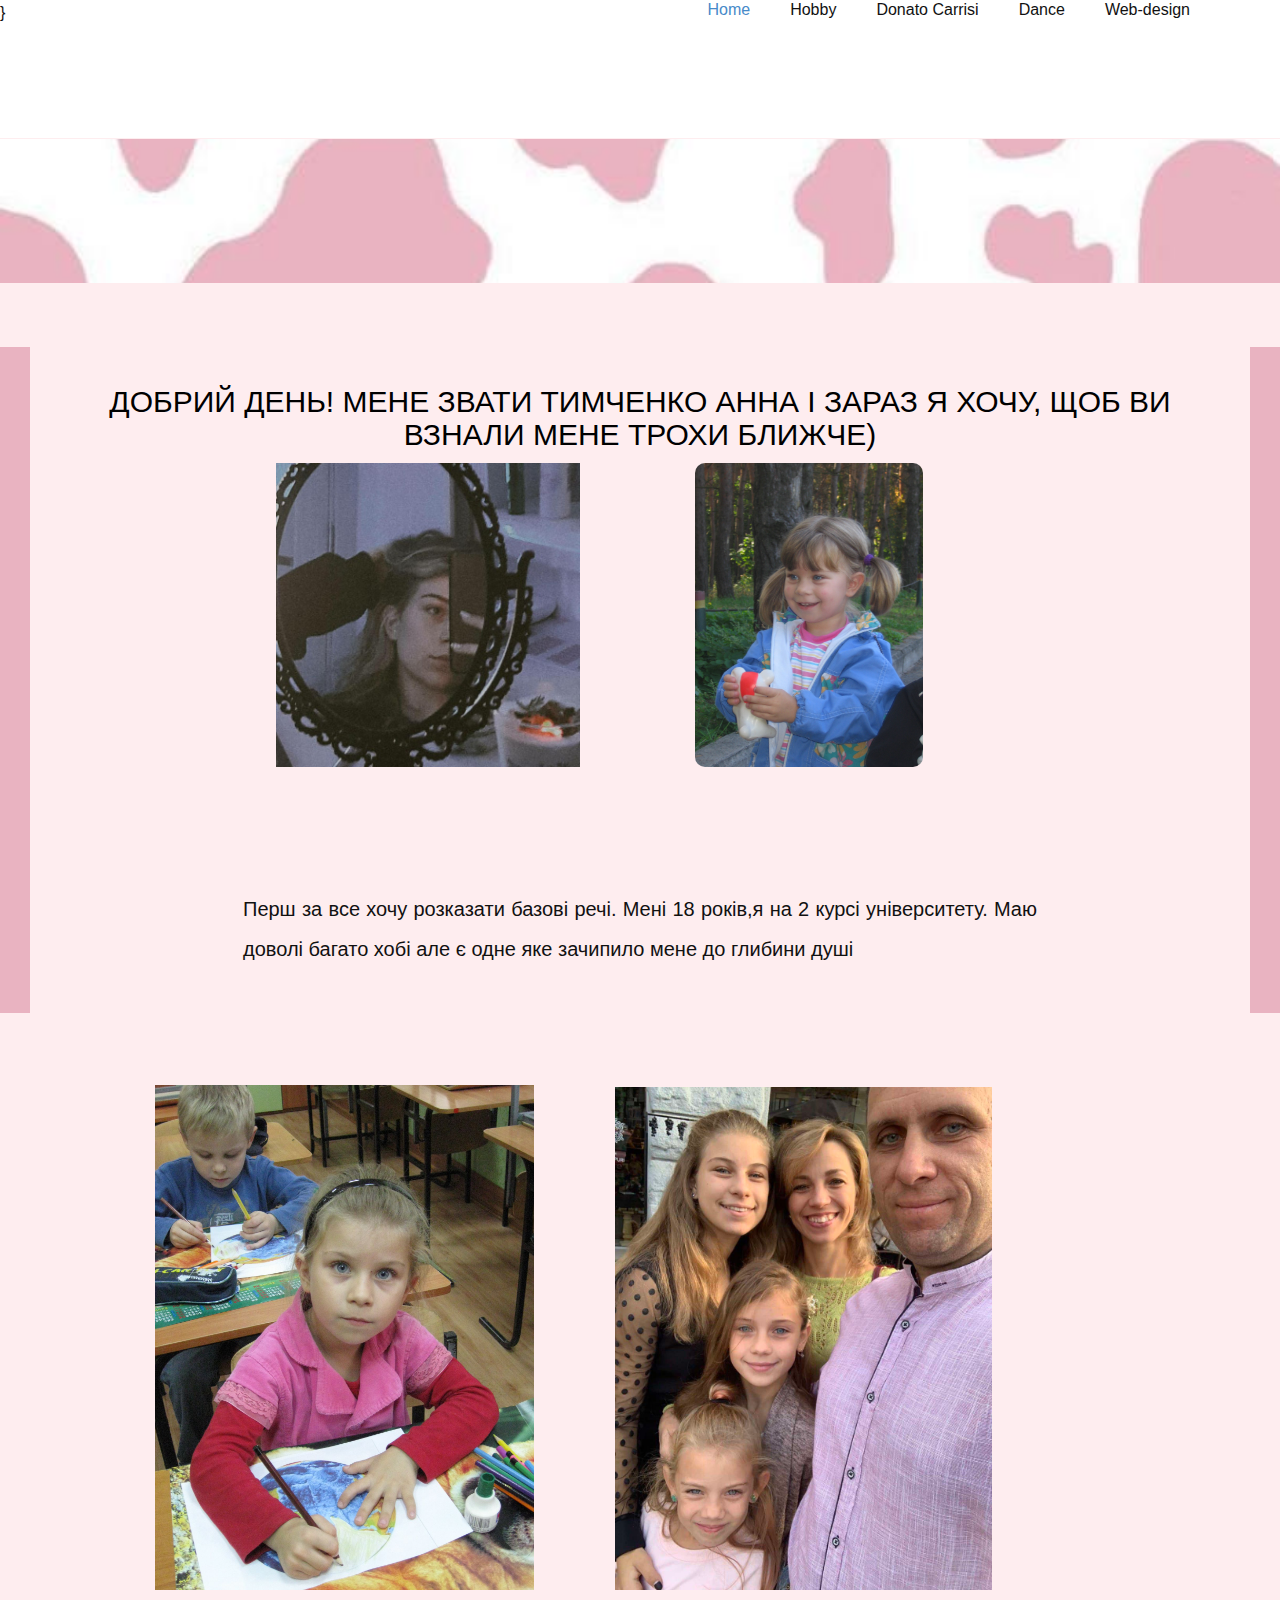
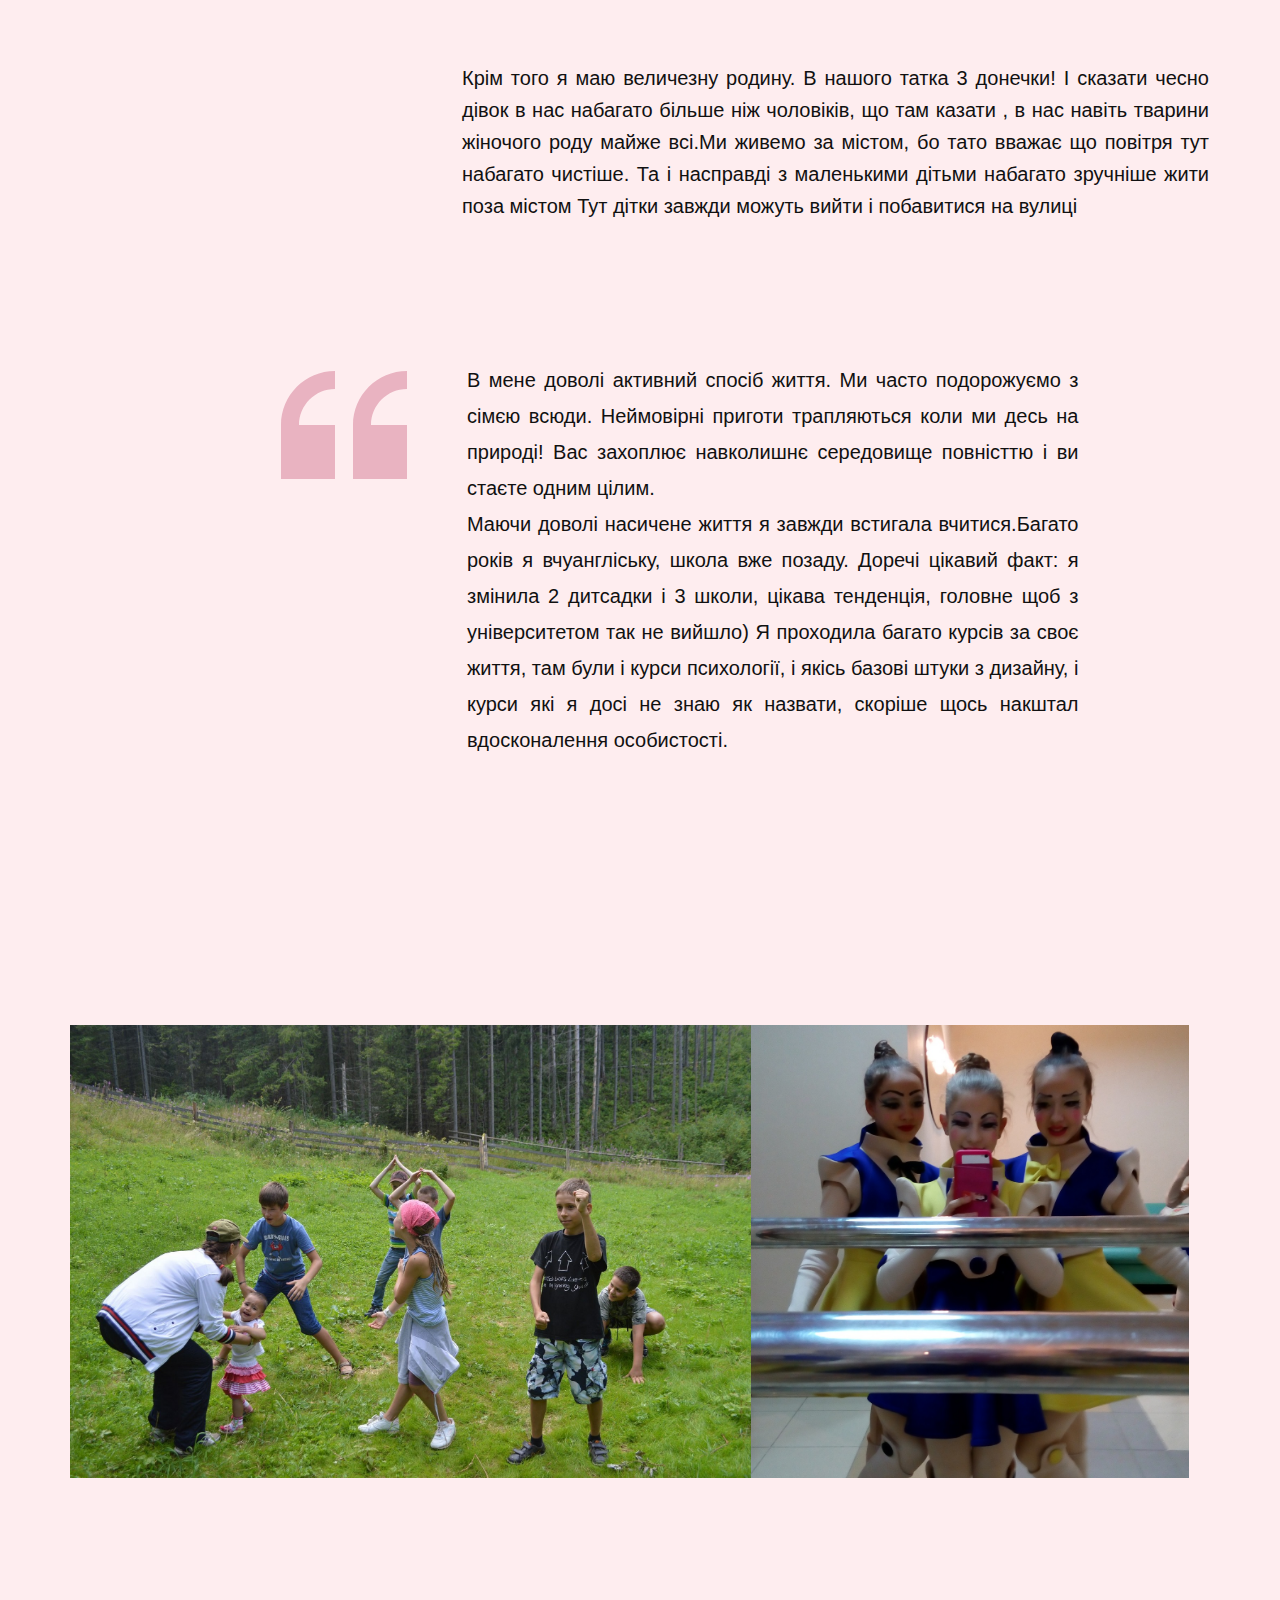
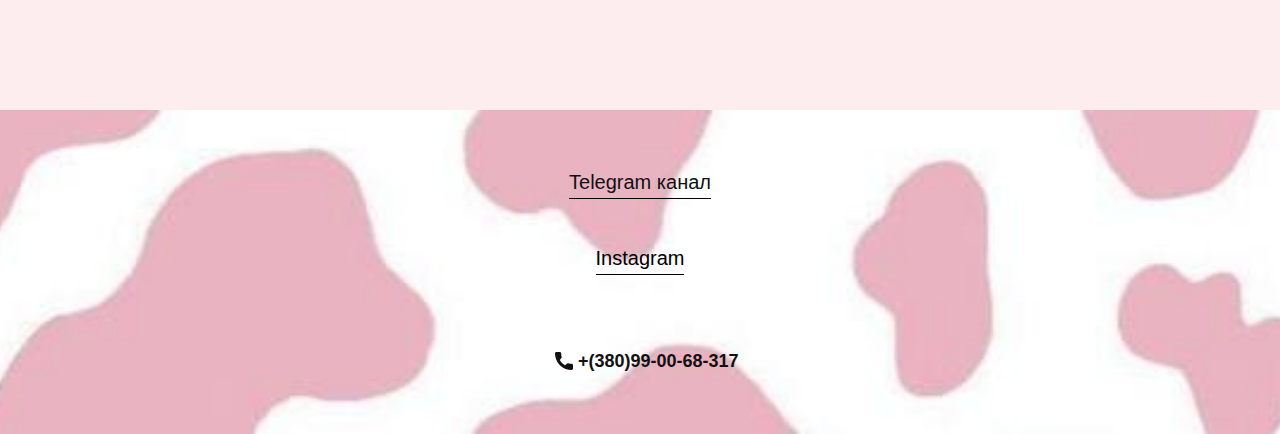
<file: Home.html>
<!DOCTYPE html>
<html style="font-size: 16px;" lang="ru"><head>
    <meta name="viewport" content="width=device-width, initial-scale=1.0">
    <meta charset="utf-8">
    <meta name="keywords" content="Welcome Message, Modeling​School, Fashion Trends, comfort, About Our Team, follow us, INTUITIVE">
    <meta name="description" content="">
    <title>Home</title>
    <link rel="stylesheet" href="vm.css" media="screen">
<link rel="stylesheet" href="Home.css" media="screen">
    <script class="u-script" type="text/javascript" src="jquery.js" defer=""></script>
    <script class="u-script" type="text/javascript" src="vm.js" defer=""></script>
   
}</script>
    <meta name="theme-color" content="#478ac9">
    <meta property="og:title" content="Home">
    <meta property="og:type" content="website">
  </head>
  <body class="u-body u-xl-mode" data-lang="ru"><header class="u-clearfix u-header u-header" id="sec-728a"><div class="u-clearfix u-sheet u-sheet-1">
        
        </a>
        <nav class="u-menu u-menu-one-level u-offcanvas u-menu-1">
          <div class="menu-collapse" style="font-size: 1rem; letter-spacing: 0px;">
            <a class="u-button-style u-custom-left-right-menu-spacing u-custom-padding-bottom u-custom-top-bottom-menu-spacing u-nav-link u-text-active-palette-1-base u-text-hover-palette-2-base" href="#">
              <svg class="u-svg-link" viewBox="0 0 24 24"><use xmlns:xlink="http://www.w3.org/1999/xlink" xlink:href="#menu-hamburger"></use></svg>
              <svg class="u-svg-content" version="1.1" id="menu-hamburger" viewBox="0 0 16 16" x="0px" y="0px" xmlns:xlink="http://www.w3.org/1999/xlink" xmlns="http://www.w3.org/2000/svg"><g><rect y="1" width="16" height="2"></rect><rect y="7" width="16" height="2"></rect><rect y="13" width="16" height="2"></rect>
</g></svg>
            </a>
          </div>
          <div class="u-custom-menu u-nav-container">
            <ul class="u-nav u-unstyled u-nav-1"><li class="u-nav-item"><a class="u-button-style u-nav-link u-text-active-palette-1-base u-text-hover-palette-2-base" href="Home.html" style="padding: 10px 20px;">Home</a>
</li><li class="u-nav-item"><a class="u-button-style u-nav-link u-text-active-palette-1-base u-text-hover-palette-2-base" href="Hobby.html" style="padding: 10px 20px;">Hobby</a>
</li><li class="u-nav-item"><a class="u-button-style u-nav-link u-text-active-palette-1-base u-text-hover-palette-2-base" href="Donato-Carrisi.html" style="padding: 10px 20px;">Donato Carrisi</a>
</li><li class="u-nav-item"><a class="u-button-style u-nav-link u-text-active-palette-1-base u-text-hover-palette-2-base" href="Dance.html" style="padding: 10px 20px;">Dance</a>
</li><li class="u-nav-item"><a class="u-button-style u-nav-link u-text-active-palette-1-base u-text-hover-palette-2-base" href="Web-design.html" style="padding: 10px 20px;">Web-design</a>
</li></ul>
          </div>
          <div class="u-custom-menu u-nav-container-collapse">
            <div class="u-black u-container-style u-inner-container-layout u-opacity u-opacity-95 u-sidenav">
              <div class="u-inner-container-layout u-sidenav-overflow">
                <div class="u-menu-close"></div>
                <ul class="u-align-center u-nav u-popupmenu-items u-unstyled u-nav-2"><li class="u-nav-item"><a class="u-button-style u-nav-link" href="Home.html">Home</a>
</li><li class="u-nav-item"><a class="u-button-style u-nav-link" href="Hobby.html">Hobby</a>
</li><li class="u-nav-item"><a class="u-button-style u-nav-link" href="Donato-Carrisi.html">Donato Carrisi</a>
</li><li class="u-nav-item"><a class="u-button-style u-nav-link" href="Dance.html">Dance</a>
</li><li class="u-nav-item"><a class="u-button-style u-nav-link" href="#">Web-design</a>
</li></ul>
              </div>
            </div>
            <div class="u-black u-menu-overlay u-opacity u-opacity-70"></div>
          </div>
        </nav>
      </div></header>
    <section class="u-clearfix u-custom-color-1 u-valign-middle u-section-1" id="carousel_9317">
      <img class="u-expanded-width u-image u-image-1" src="images/10.jpg" data-image-width="740" data-image-height="135">
      <div class="u-container-style u-expanded-width u-group u-shape-rectangle u-group-1">
        <div class="u-container-layout u-container-layout-1">
          <div class="u-custom-color-2 u-expanded-height u-shape u-shape-rectangle u-shape-1"></div>
          <div class="u-custom-color-2 u-expanded-height-xl u-shape u-shape-rectangle u-shape-2"></div>
          <h2 class="u-align-center u-custom-font u-font-montserrat u-text u-text-black u-text-1"> Добрий день! Мене звати Тимченко Анна і зараз я хочу, щоб ви взнали мене трохи ближче) </h2>
          <img class="u-image u-image-2" src="images/2.jpg" data-image-width="640" data-image-height="640">
          <img class="u-image u-image-round u-preserve-proportions u-radius-10 u-image-3" src="images/3.jpg" alt="" data-image-width="1704" data-image-height="2272">
          <p class="u-align-justify u-text u-text-body-color u-text-2"> Перш за все хочу розказати базові речі. Мені 18 років,я на 2 курсі університету. Маю доволі багато хобі але є одне яке зачипило мене до глибини душі</p>
        </div>
      </div>
    </section>
    <section class="u-align-center u-clearfix u-custom-color-1 u-section-2" id="carousel_733e">
      <div class="u-clearfix u-sheet u-sheet-1">
        <img class="u-image u-image-default u-image-1" src="images/4.JPG" alt="" data-image-width="2448" data-image-height="3264">
        <img class="u-image u-image-default u-image-2" src="images/7.jpg" alt="" data-image-width="960" data-image-height="1280">
        <div class="u-align-justify u-container-style u-expanded-width-md u-expanded-width-sm u-expanded-width-xs u-group u-group-1">
          <div class="u-container-layout">
            <p class="u-text u-text-body-color u-text-1"> Крім того я маю величезну родину. В нашого татка 3 донечки! І сказати чесно дівок в нас набагато більше ніж чоловіків, що там казати , в нас навіть тварини жіночого роду майже всі.Ми живемо за містом, бо тато вважає що повітря тут набагато чистіше. Та і насправді з маленькими дітьми набагато зручніше жити поза містом Тут дітки завжди можуть вийти і побавитися на вулиці</p>
          </div>
        </div>
      </div>
    </section>
    <section class="u-align-center u-clearfix u-custom-color-1 u-section-3" id="carousel_c22e">
      <div class="u-clearfix u-sheet u-sheet-1">
        <div class="u-clearfix u-layout-wrap u-layout-wrap-1">
          <div class="u-layout">
            <div class="u-layout-row">
              <div class="u-align-right u-container-style u-layout-cell u-size-17-md u-size-17-sm u-size-17-xl u-size-17-xs u-size-21-lg u-layout-cell-1">
                <div class="u-container-layout u-container-layout-1"><span class="u-icon u-icon-circle u-text-custom-color-2 u-icon-1"><svg class="u-svg-link" preserveAspectRatio="xMidYMin slice" viewBox="0 0 409.294 409.294" style=""><use xmlns:xlink="http://www.w3.org/1999/xlink" xlink:href="#svg-9c0a"></use></svg><svg class="u-svg-content" viewBox="0 0 409.294 409.294" id="svg-9c0a"><path d="m0 204.647v175.412h175.412v-175.412h-116.941c0-64.48 52.461-116.941 116.941-116.941v-58.471c-96.728 0-175.412 78.684-175.412 175.412z"></path><path d="m409.294 87.706v-58.471c-96.728 0-175.412 78.684-175.412 175.412v175.412h175.412v-175.412h-116.941c0-64.48 52.461-116.941 116.941-116.941z"></path></svg></span>
                </div>
              </div>
              <div class="u-align-justify u-container-style u-layout-cell u-size-39-lg u-size-43-md u-size-43-sm u-size-43-xl u-size-43-xs u-layout-cell-2">
                <div class="u-container-layout u-valign-bottom u-container-layout-2">
                  <p class="u-text u-text-body-color u-text-1"> В мене доволі активний спосіб життя. Ми часто подорожуємо з сімєю всюди. Неймовірні приготи трапляються коли ми десь на природі! Вас захоплює навколишнє середовище повністтю і ви стаєте одним цілим. <br>Маючи доволі насичене життя я завжди встигала вчитися.Багато років я вчуангліську, школа вже позаду. Доречі цікавий факт: я змінила 2 дитсадки і 3 школи, цікава тенденція, головне щоб з університетом так не вийшло) Я проходила багато курсів за своє життя, там були і курси психології, і якісь базові штуки з дизайну, і курси які я досі не знаю як назвати, скоріше щось накштал вдосконалення особистості.<br>
                  </p>
                </div>
              </div>
            </div>
          </div>
        </div>
      </div>
    </section>
    <section class="u-clearfix u-custom-color-1 u-section-4" id="carousel_077a">
      <div class="u-clearfix u-sheet u-sheet-1">
        <div class="u-clearfix u-expanded-width u-gutter-30 u-layout-wrap u-layout-wrap-1">
          <div class="u-layout">
            <div class="u-layout-row">
              <div class="u-size-23-lg u-size-23-xl u-size-29-sm u-size-29-xs u-size-60-md">
                <div class="u-layout-col">
                  <div class="u-container-style u-layout-cell u-size-60 u-layout-cell-1">
                    <div class="u-container-layout u-container-layout-1">
                      <img class="u-image u-image-1" src="images/8.jpg" data-image-width="2000" data-image-height="1330">
                    </div>
                  </div>
                </div>
              </div>
              <div class="u-size-31-sm u-size-31-xs u-size-37-lg u-size-37-xl u-size-60-md">
                <div class="u-layout-col">
                  <div class="u-size-60">
                    <div class="u-layout-row">
                      <div class="u-container-style u-layout-cell u-size-60 u-layout-cell-2">
                        <div class="u-container-layout u-container-layout-2">
                          <img class="u-image u-image-2" src="images/9.jpg" data-image-width="2304" data-image-height="4096">
                        </div>
                      </div>
                    </div>
                  </div>
                </div>
              </div>
            </div>
          </div>
        </div>
      </div>
    </section>
    <section class="u-clearfix u-image u-section-5" id="sec-25c0" data-image-width="740" data-image-height="135">
      <div class="u-clearfix u-sheet u-valign-middle u-sheet-1">
        <div class="u-align-center u-list u-list-1">
          <div class="u-repeater u-repeater-1">
            <div class="u-container-style u-list-item u-repeater-item">
              <div class="u-container-layout u-similar-container u-valign-bottom-lg u-valign-bottom-md u-valign-bottom-sm u-valign-bottom-xs u-container-layout-1">
                <a href="https://t.me/dkdkdkd23" class="u-border-1 u-border-active-palette-2-base u-border-black u-border-hover-palette-1-base u-border-no-left u-border-no-right u-border-no-top u-btn u-button-style u-custom-item u-none u-text-body-color u-btn-1">Telegram канал</a>
              </div>
            </div>
            <div class="u-container-style u-list-item u-repeater-item">
              <div class="u-container-layout u-similar-container u-valign-bottom-lg u-valign-bottom-md u-valign-bottom-sm u-valign-bottom-xs u-container-layout-2">
                <a href="https://www.instagram.com/ann_tymchenko/?igshid=YmMyMTA2M2Y%3D" class="u-border-1 u-border-active-palette-2-base u-border-black u-border-hover-palette-1-base u-border-no-left u-border-no-right u-border-no-top u-btn u-button-style u-custom-item u-none u-text-black u-btn-2">Instagram</a>
              </div>
            </div>
            <div class="u-container-style u-list-item u-repeater-item">
              <div class="u-container-layout u-similar-container u-valign-bottom-lg u-valign-bottom-md u-valign-bottom-sm u-valign-bottom-xs u-container-layout-3">
                <a href="https://nicepage.site" class="u-active-none u-btn u-button-style u-custom-item u-hover-none u-none u-btn-3">
                  <br><span class="u-icon u-icon-1" data-animation-name="" data-animation-duration="0" data-animation-delay="0" data-animation-direction=""><svg class="u-svg-content" viewBox="0 0 405.333 405.333" x="0px" y="0px" style="width: 1em; height: 1em;"><path d="M373.333,266.88c-25.003,0-49.493-3.904-72.704-11.563c-11.328-3.904-24.192-0.896-31.637,6.699l-46.016,34.752    c-52.8-28.181-86.592-61.952-114.389-114.368l33.813-44.928c8.512-8.512,11.563-20.971,7.915-32.64    C142.592,81.472,138.667,56.96,138.667,32c0-17.643-14.357-32-32-32H32C14.357,0,0,14.357,0,32    c0,205.845,167.488,373.333,373.333,373.333c17.643,0,32-14.357,32-32V298.88C405.333,281.237,390.976,266.88,373.333,266.88z"></path></svg><img></span>&nbsp;+(380)99-00-68-317
                </a>
              </div>
            </div>
          </div>
        </div>
      </div>
    </section>
    
    
     
    </section>
  
</body></html>
</file>
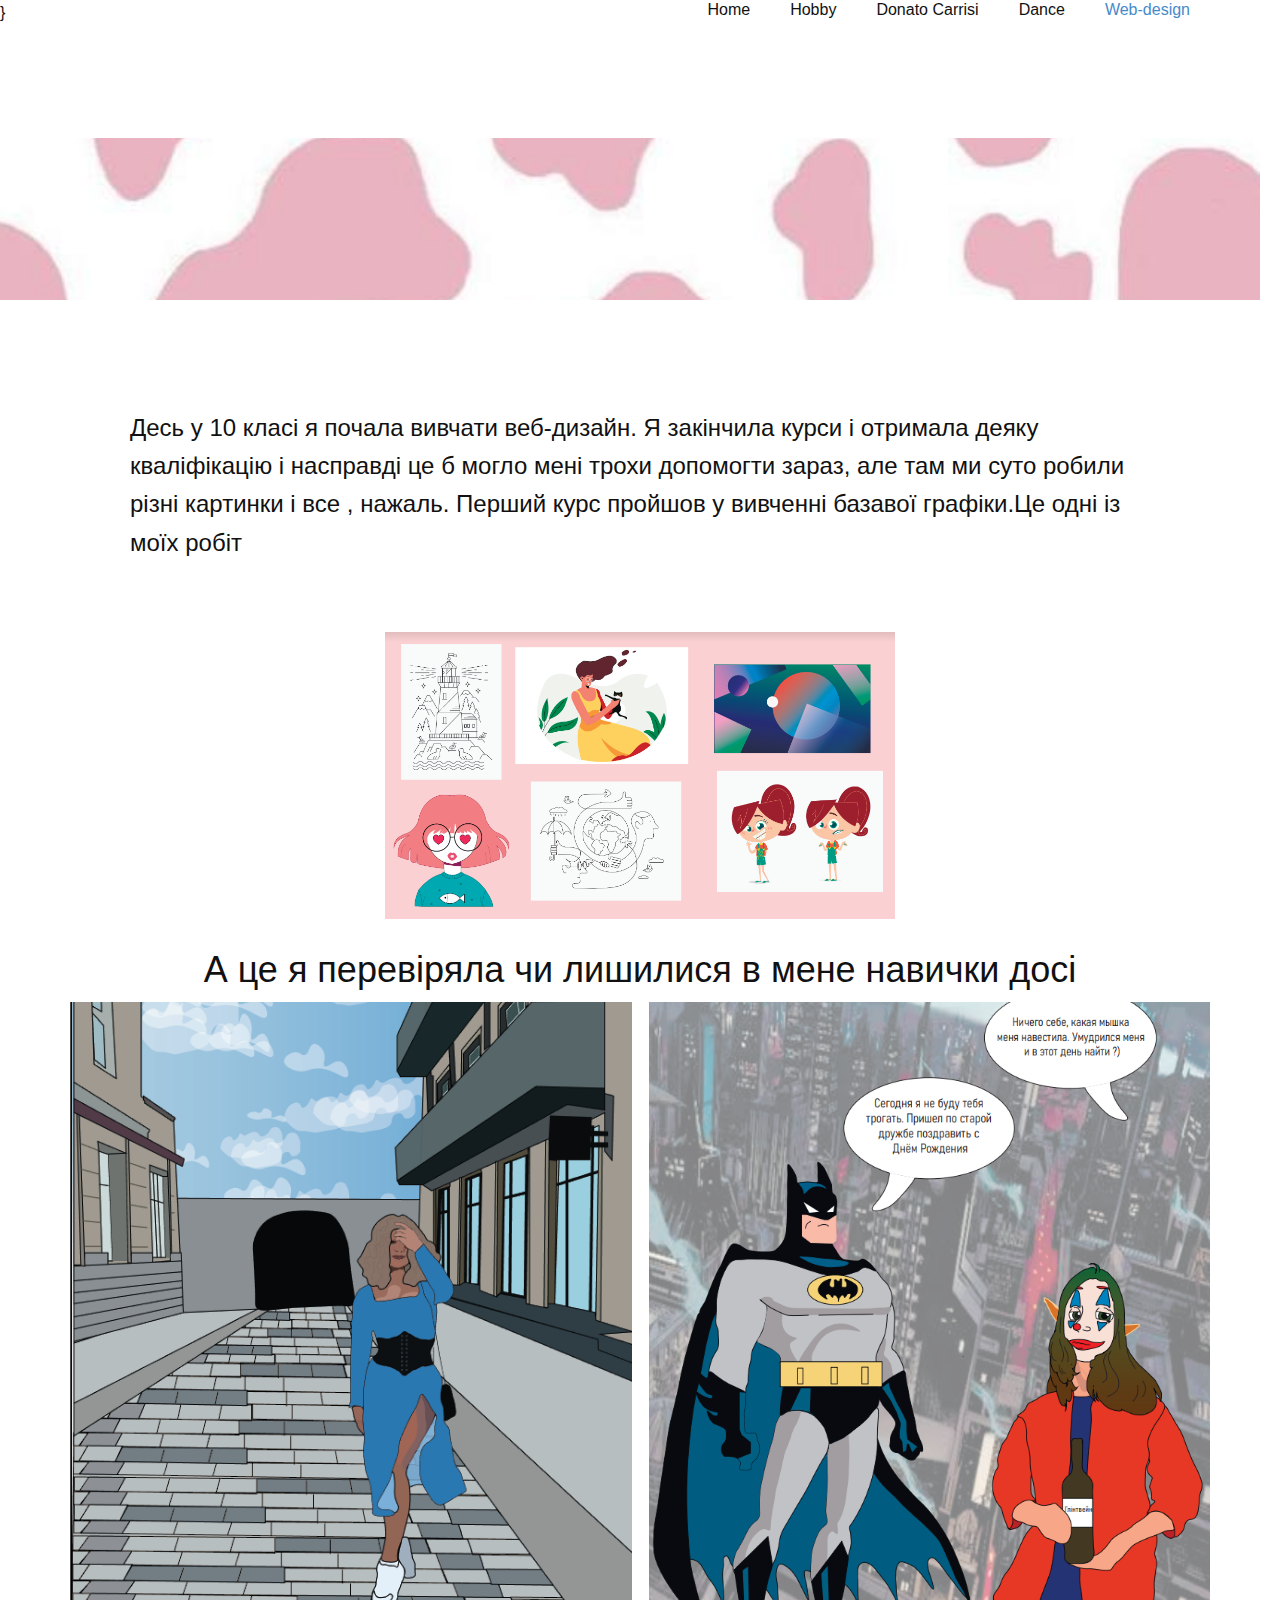
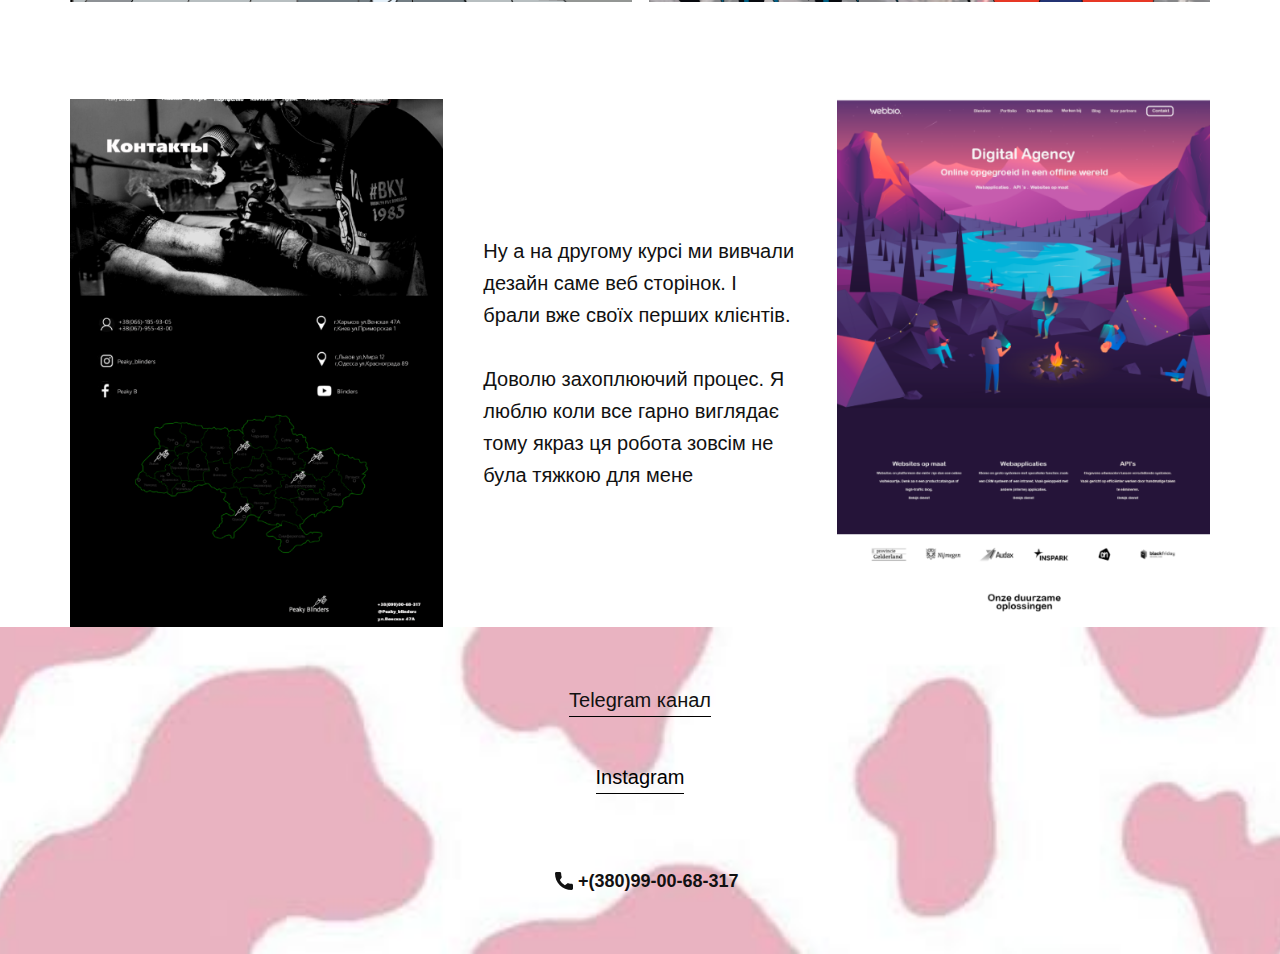
<file: Web-design.html>
<!DOCTYPE html>
<html style="font-size: 16px;" lang="ru"><head>
    <meta name="viewport" content="width=device-width, initial-scale=1.0">
    <meta charset="utf-8">
    <meta name="keywords" content="А це я перевіряла чи лишилися в мене навички досі">
    <meta name="description" content="">
    <title>Web-design</title>
    <link rel="stylesheet" href="vm.css" media="screen">
<link rel="stylesheet" href="Web-design.css" media="screen">
    <script class="u-script" type="text/javascript" src="jquery.js" defer=""></script>
    <script class="u-script" type="text/javascript" src="vm.js" defer=""></script>
    

    
 
}</script>
    <meta name="theme-color" content="#478ac9">
    <meta property="og:title" content="Web-design">
    <meta property="og:type" content="website">
  </head>
  <body class="u-body u-xl-mode" data-lang="ru"><header class="u-clearfix u-header u-header" id="sec-728a"><div class="u-clearfix u-sheet u-sheet-1">
       
        </a>
        <nav class="u-menu u-menu-one-level u-offcanvas u-menu-1">
          <div class="menu-collapse" style="font-size: 1rem; letter-spacing: 0px;">
            <a class="u-button-style u-custom-left-right-menu-spacing u-custom-padding-bottom u-custom-top-bottom-menu-spacing u-nav-link u-text-active-palette-1-base u-text-hover-palette-2-base" href="#">
              <svg class="u-svg-link" viewBox="0 0 24 24"><use xmlns:xlink="http://www.w3.org/1999/xlink" xlink:href="#menu-hamburger"></use></svg>
              <svg class="u-svg-content" version="1.1" id="menu-hamburger" viewBox="0 0 16 16" x="0px" y="0px" xmlns:xlink="http://www.w3.org/1999/xlink" xmlns="http://www.w3.org/2000/svg"><g><rect y="1" width="16" height="2"></rect><rect y="7" width="16" height="2"></rect><rect y="13" width="16" height="2"></rect>
</g></svg>
            </a>
          </div>
          <div class="u-custom-menu u-nav-container">
            <ul class="u-nav u-unstyled u-nav-1"><li class="u-nav-item"><a class="u-button-style u-nav-link u-text-active-palette-1-base u-text-hover-palette-2-base" href="Home.html" style="padding: 10px 20px;">Home</a>
</li><li class="u-nav-item"><a class="u-button-style u-nav-link u-text-active-palette-1-base u-text-hover-palette-2-base" href="Hobby.html" style="padding: 10px 20px;">Hobby</a>
</li><li class="u-nav-item"><a class="u-button-style u-nav-link u-text-active-palette-1-base u-text-hover-palette-2-base" href="Donato-Carrisi.html" style="padding: 10px 20px;">Donato Carrisi</a>
</li><li class="u-nav-item"><a class="u-button-style u-nav-link u-text-active-palette-1-base u-text-hover-palette-2-base" href="Dance.html" style="padding: 10px 20px;">Dance</a>
</li><li class="u-nav-item"><a class="u-button-style u-nav-link u-text-active-palette-1-base u-text-hover-palette-2-base" href="#" style="padding: 10px 20px;">Web-design</a>
</li></ul>
          </div>
          <div class="u-custom-menu u-nav-container-collapse">
            <div class="u-black u-container-style u-inner-container-layout u-opacity u-opacity-95 u-sidenav">
              <div class="u-inner-container-layout u-sidenav-overflow">
                <div class="u-menu-close"></div>
                <ul class="u-align-center u-nav u-popupmenu-items u-unstyled u-nav-2"><li class="u-nav-item"><a class="u-button-style u-nav-link" href="Home.html">Home</a>
</li><li class="u-nav-item"><a class="u-button-style u-nav-link" href="Hobby.html">Hobby</a>
</li><li class="u-nav-item"><a class="u-button-style u-nav-link" href="Donato-Carrisi.html">Donato Carrisi</a>
</li><li class="u-nav-item"><a class="u-button-style u-nav-link" href="Dance.html">Dance</a>
</li><li class="u-nav-item"><a class="u-button-style u-nav-link" href="#">Web-design</a>
</li></ul>
              </div>
            </div>
            <div class="u-black u-menu-overlay u-opacity u-opacity-70"></div>
          </div>
        </nav>
      </div></header>
    <section class="u-clearfix u-valign-middle u-section-1" id="sec-a0df">
      <img class="u-image u-image-default u-image-1" src="images/10.jpg" alt="" data-image-width="740" data-image-height="135">
    </section>
    <section class="u-clearfix u-section-2" id="sec-45e1">
      <div class="u-clearfix u-sheet u-sheet-1">
        <div class="u-clearfix u-expanded-width u-gutter-10 u-layout-wrap u-layout-wrap-1">
          <div class="u-gutter-0 u-layout">
            <div class="u-layout-row" style="">
              <div class="u-size-60" style="">
                <div class="u-layout-col" style="">
                  <div class="u-align-left u-container-style u-layout-cell u-right-cell u-size-40 u-white u-layout-cell-1">
                    <div class="u-container-layout u-container-layout-1">
                      <p class="u-custom-font u-font-titillium-web u-text u-text-1">Десь у 10 класі я почала вивчати веб-дизайн. Я закінчила курси і отримала деяку кваліфікацію і насправді це б могло мені трохи допомогти зараз, але там ми суто робили різні картинки і все , нажаль. Перший курс пройшов у вивченні базавої графіки.Це одні із моїх робіт</p>
                    </div>
                  </div>
                  <div class="u-align-left u-container-align-center u-container-style u-layout-cell u-right-cell u-size-20 u-white u-layout-cell-2">
                    <div class="u-container-layout u-container-layout-2">
                      <img class="u-image u-image-default u-image-1" src="images/2.PNG" alt="" data-image-width="998" data-image-height="561">
                    </div>
                  </div>
                </div>
              </div>
            </div>
          </div>
        </div>
      </div>
    </section>
    <section class="u-align-center u-clearfix u-section-3" id="sec-7856">
      <div class="u-clearfix u-sheet u-valign-middle-xs u-sheet-1">
        <h2 class="u-text u-text-1">А це я перевіряла чи лишилися в мене навички досі</h2>
        <div class="u-expanded-width u-gallery u-layout-grid u-lightbox u-show-text-on-hover u-gallery-1">
          <div class="u-gallery-inner u-gallery-inner-1">
            <div class="u-effect-fade u-gallery-item">
              <div class="u-back-slide" data-image-width="608" data-image-height="795">
                <img class="u-back-image u-expanded" src="images/4.PNG">
              </div>
              <div class="u-over-slide u-shading u-over-slide-1">
                <h3 class="u-gallery-heading"></h3>
                <p class="u-gallery-text"></p>
              </div>
            </div>
            <div class="u-effect-fade u-gallery-item">
              <div class="u-back-slide" data-image-width="745" data-image-height="887">
                <img class="u-back-image u-expanded" src="images/4c72285b-2801-8d03-4a3d-e8a5b6d0cb9d.PNG">
              </div>
              <div class="u-over-slide u-shading u-over-slide-2">
                <h3 class="u-gallery-heading"></h3>
                <p class="u-gallery-text"></p>
              </div>
            </div>
          </div>
        </div>
      </div>
    </section>
    <section class="u-align-center u-clearfix u-section-4" id="sec-dd5e">
      <div class="u-clearfix u-sheet u-valign-middle-xs u-sheet-1">
        <div class="u-clearfix u-expanded-width u-gutter-10 u-layout-wrap u-layout-wrap-1">
          <div class="u-layout">
            <div class="u-layout-row">
              <div class="u-container-style u-image u-layout-cell u-left-cell u-size-20 u-image-1" src="" data-image-width="463" data-image-height="697">
                <div class="u-container-layout u-valign-middle u-container-layout-1"></div>
              </div>
              <div class="u-align-left u-container-style u-layout-cell u-size-20 u-layout-cell-2">
                <div class="u-container-layout u-valign-middle u-container-layout-2">
                  <p class="u-text u-text-1">Ну а на другому курсі ми вивчали дезайн саме веб сторінок. І брали вже своїх перших клієнтів.<br>
                    <br>Доволю захоплюючий процес. Я люблю коли все гарно виглядає тому якраз ця робота зовсім не була тяжкою для мене&nbsp; 
                  </p>
                </div>
              </div>
              <div class="u-container-style u-image u-layout-cell u-size-20 u-image-2" src="" data-image-width="602" data-image-height="636">
                <div class="u-container-layout u-valign-middle u-container-layout-3"></div>
              </div>
            </div>
          </div>
        </div>
      </div>
    </section>
    <section class="u-clearfix u-image u-section-5" id="sec-cbfd" data-image-width="740" data-image-height="135">
      <div class="u-clearfix u-sheet u-valign-middle u-sheet-1">
        <div class="u-align-center u-list u-list-1">
          <div class="u-repeater u-repeater-1">
            <div class="u-container-style u-list-item u-repeater-item">
              <div class="u-container-layout u-similar-container u-valign-middle u-container-layout-1">
                <a href="https://t.me/dkdkdkd23" class="u-border-1 u-border-active-palette-2-base u-border-black u-border-hover-palette-1-base u-border-no-left u-border-no-right u-border-no-top u-btn u-button-style u-custom-item u-none u-text-body-color u-btn-1">Telegram канал</a>
              </div>
            </div>
            <div class="u-container-style u-list-item u-repeater-item">
              <div class="u-container-layout u-similar-container u-valign-middle u-container-layout-2">
                <a href="https://www.instagram.com/ann_tymchenko/?igshid=YmMyMTA2M2Y%3D" class="u-border-1 u-border-active-palette-2-base u-border-black u-border-hover-palette-1-base u-border-no-left u-border-no-right u-border-no-top u-btn u-button-style u-custom-item u-none u-text-black u-btn-2">Instagram</a>
              </div>
            </div>
            <div class="u-container-style u-list-item u-repeater-item">
              <div class="u-container-layout u-similar-container u-valign-middle u-container-layout-3">
                <a href="https://nicepage.site" class="u-active-none u-btn u-button-style u-custom-item u-hover-none u-none u-btn-3">
                  <br><span class="u-icon u-icon-1" data-animation-name="" data-animation-duration="0" data-animation-delay="0" data-animation-direction=""><svg class="u-svg-content" viewBox="0 0 405.333 405.333" x="0px" y="0px" style="width: 1em; height: 1em;"><path d="M373.333,266.88c-25.003,0-49.493-3.904-72.704-11.563c-11.328-3.904-24.192-0.896-31.637,6.699l-46.016,34.752    c-52.8-28.181-86.592-61.952-114.389-114.368l33.813-44.928c8.512-8.512,11.563-20.971,7.915-32.64    C142.592,81.472,138.667,56.96,138.667,32c0-17.643-14.357-32-32-32H32C14.357,0,0,14.357,0,32    c0,205.845,167.488,373.333,373.333,373.333c17.643,0,32-14.357,32-32V298.88C405.333,281.237,390.976,266.88,373.333,266.88z"></path></svg><img></span>&nbsp;+(380)99-00-68-317
                </a>
              </div>
            </div>
          </div>
        </div>
      </div>
    </section>
    
     
    </section>
  
</body></html>
</file>
